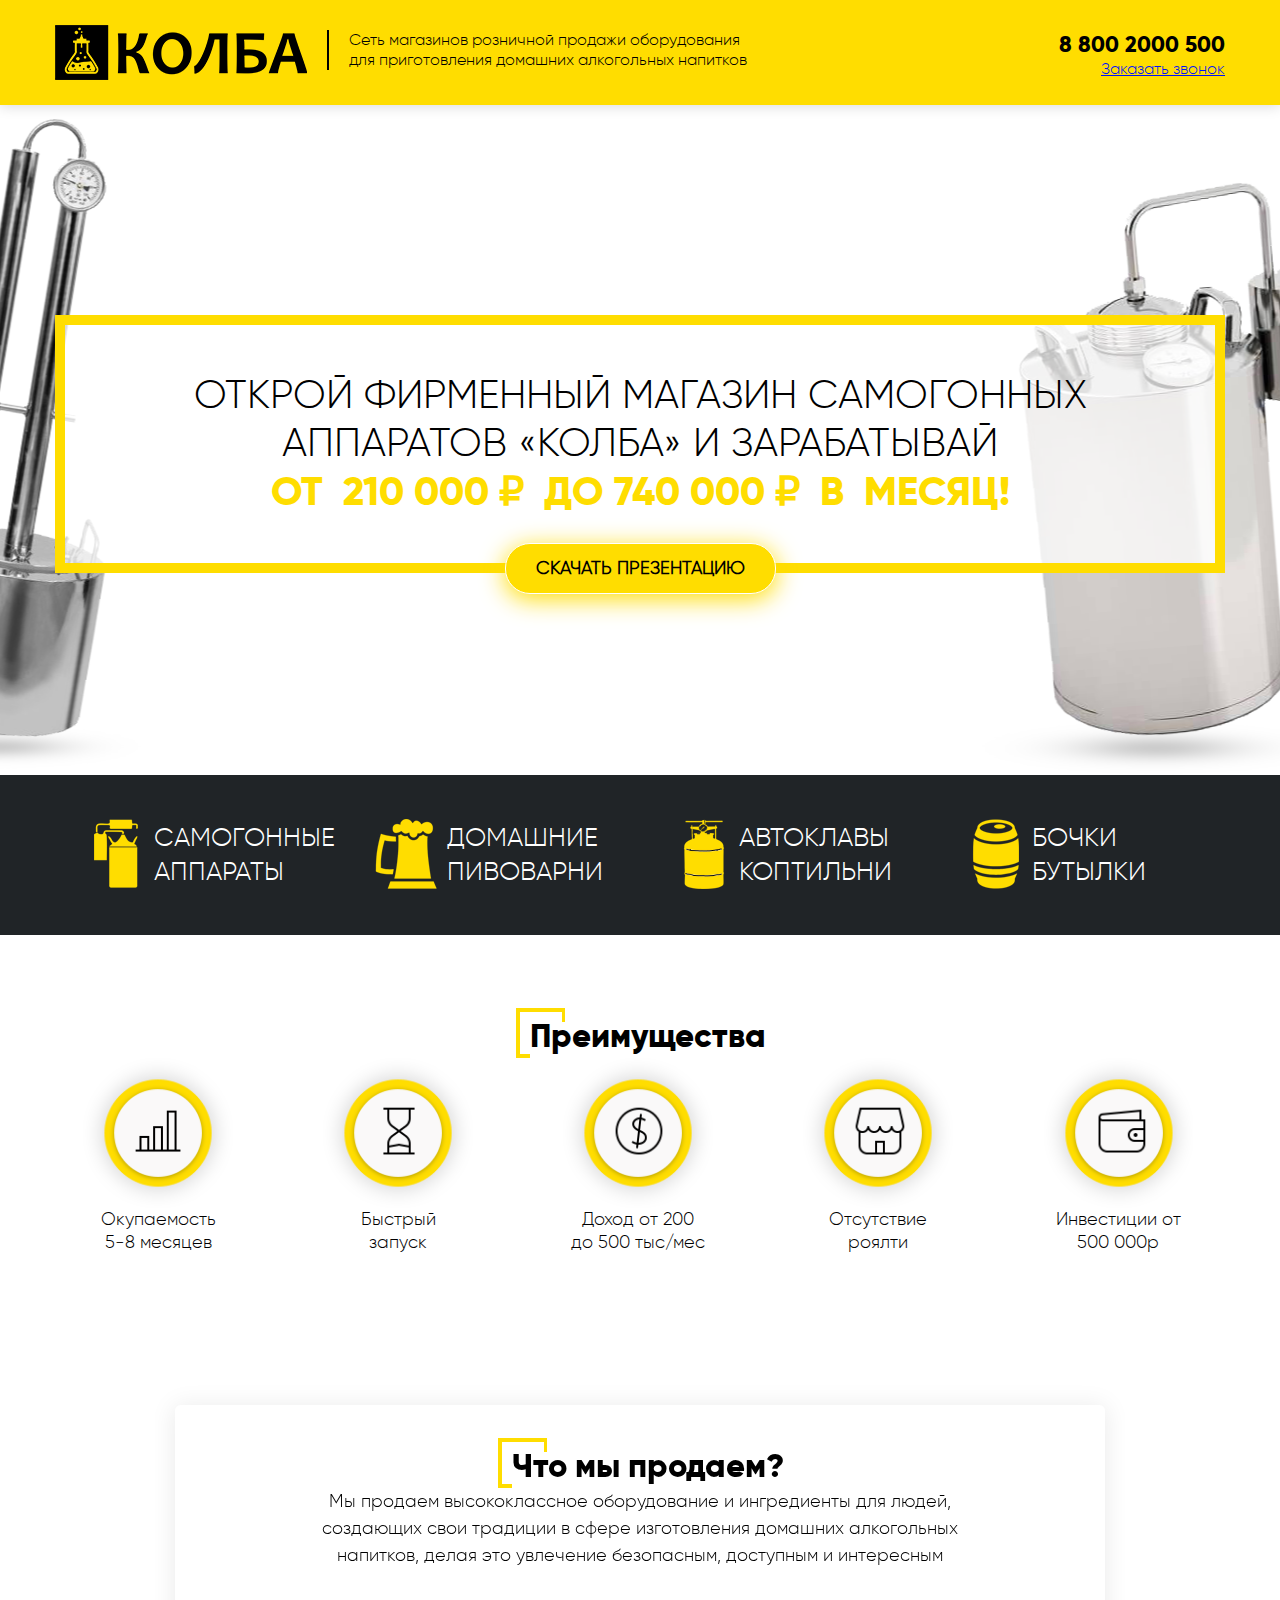
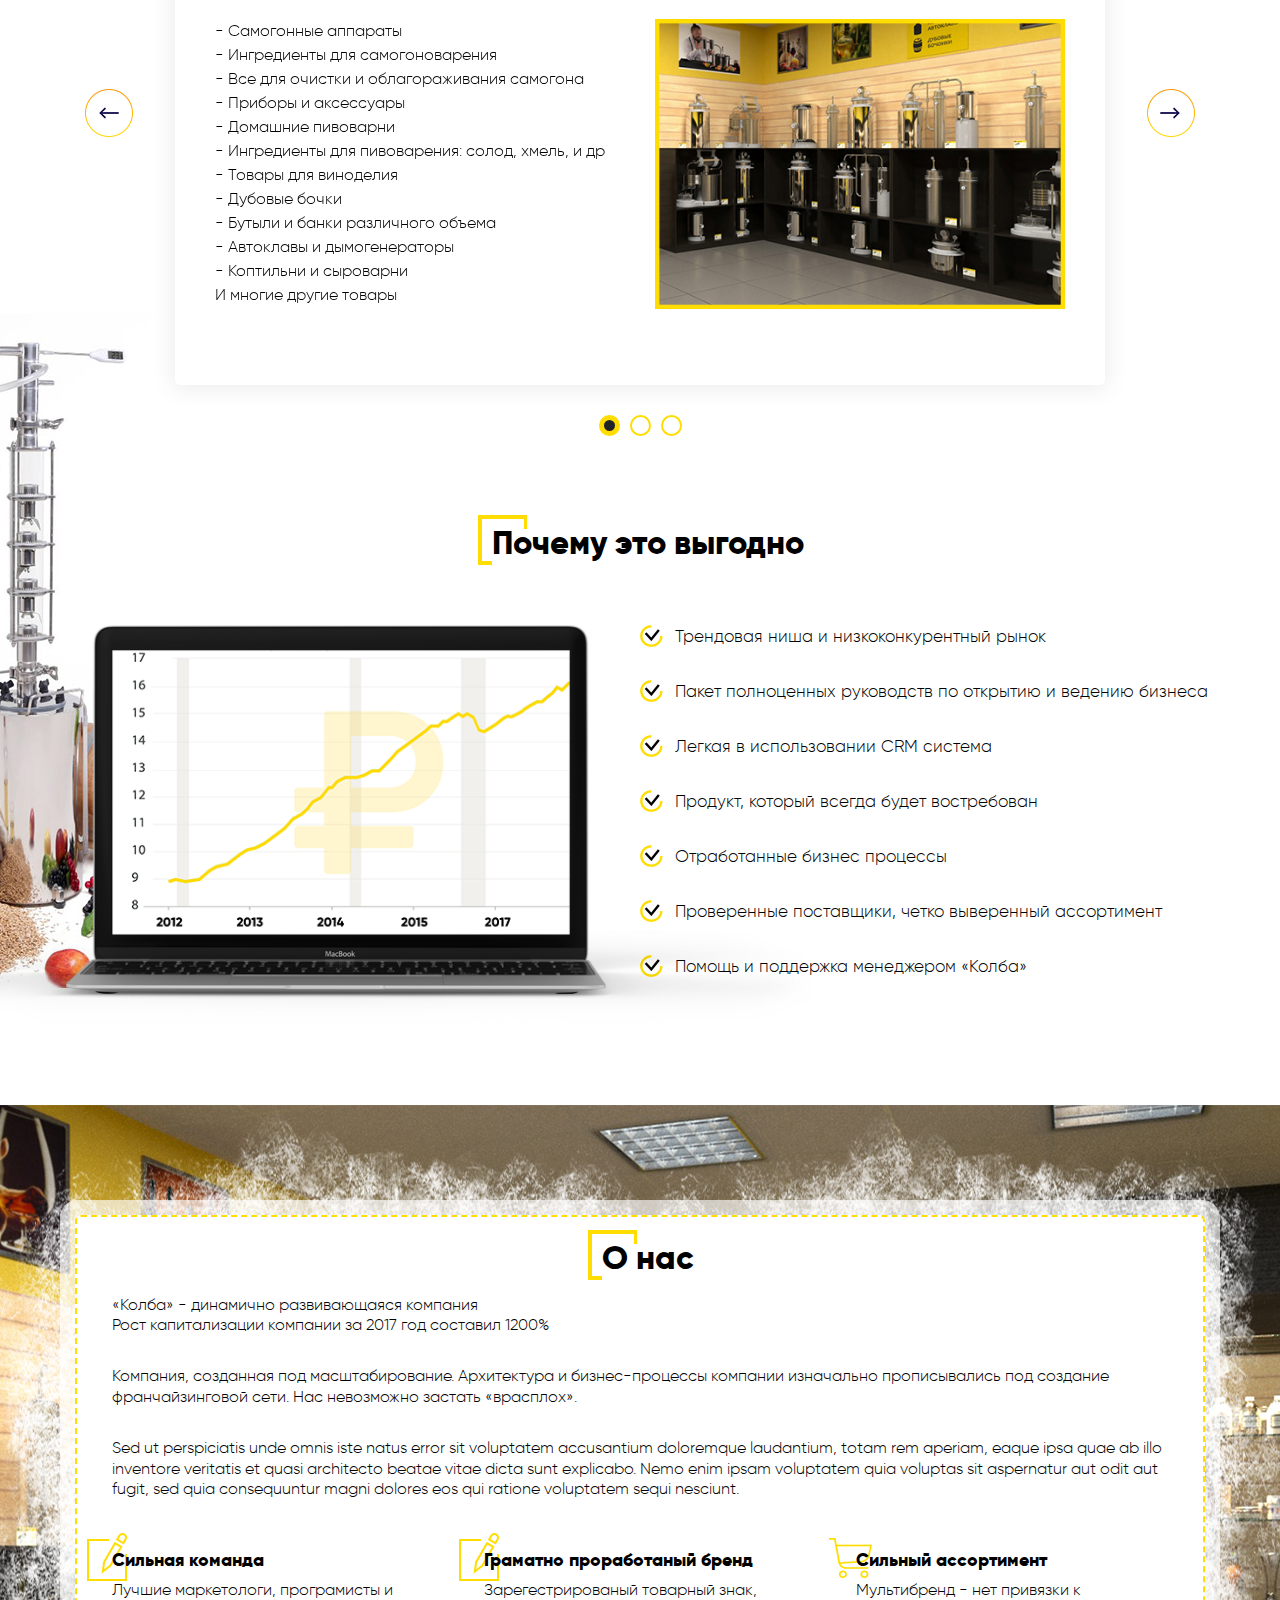
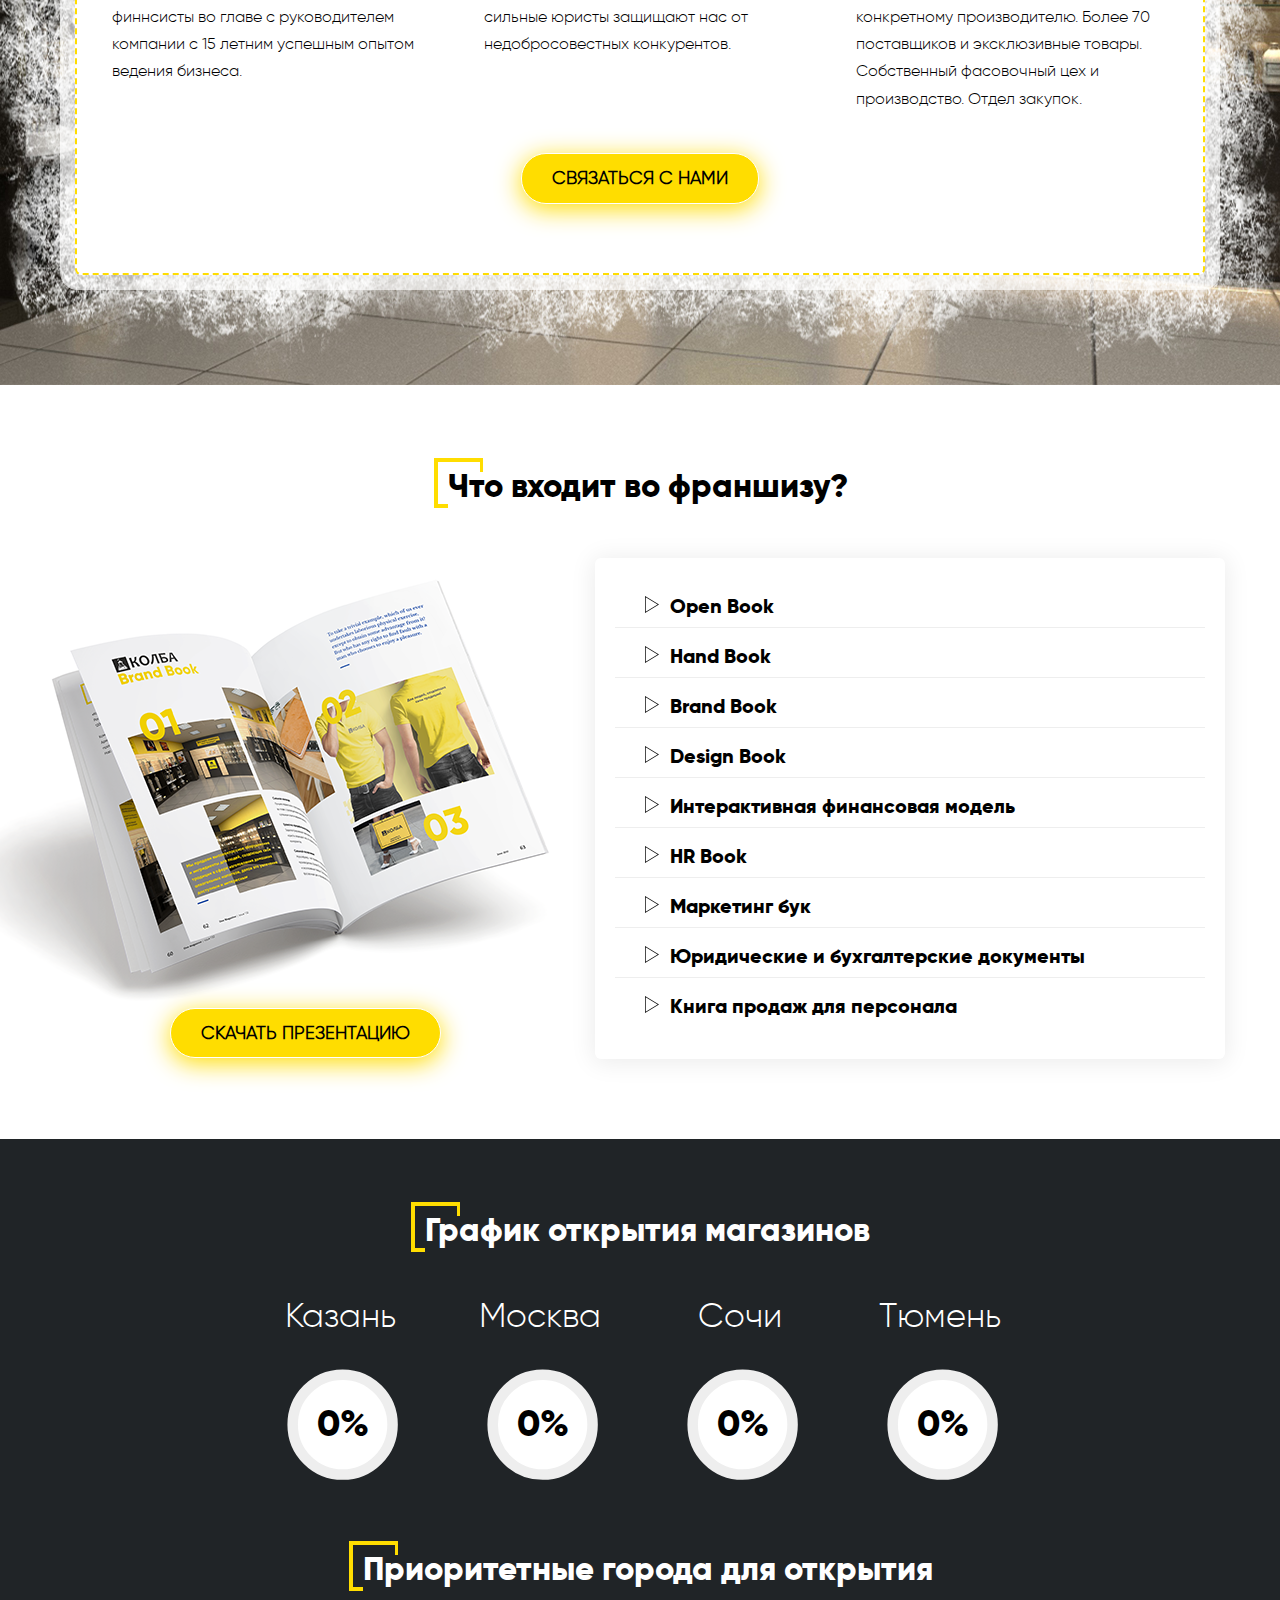
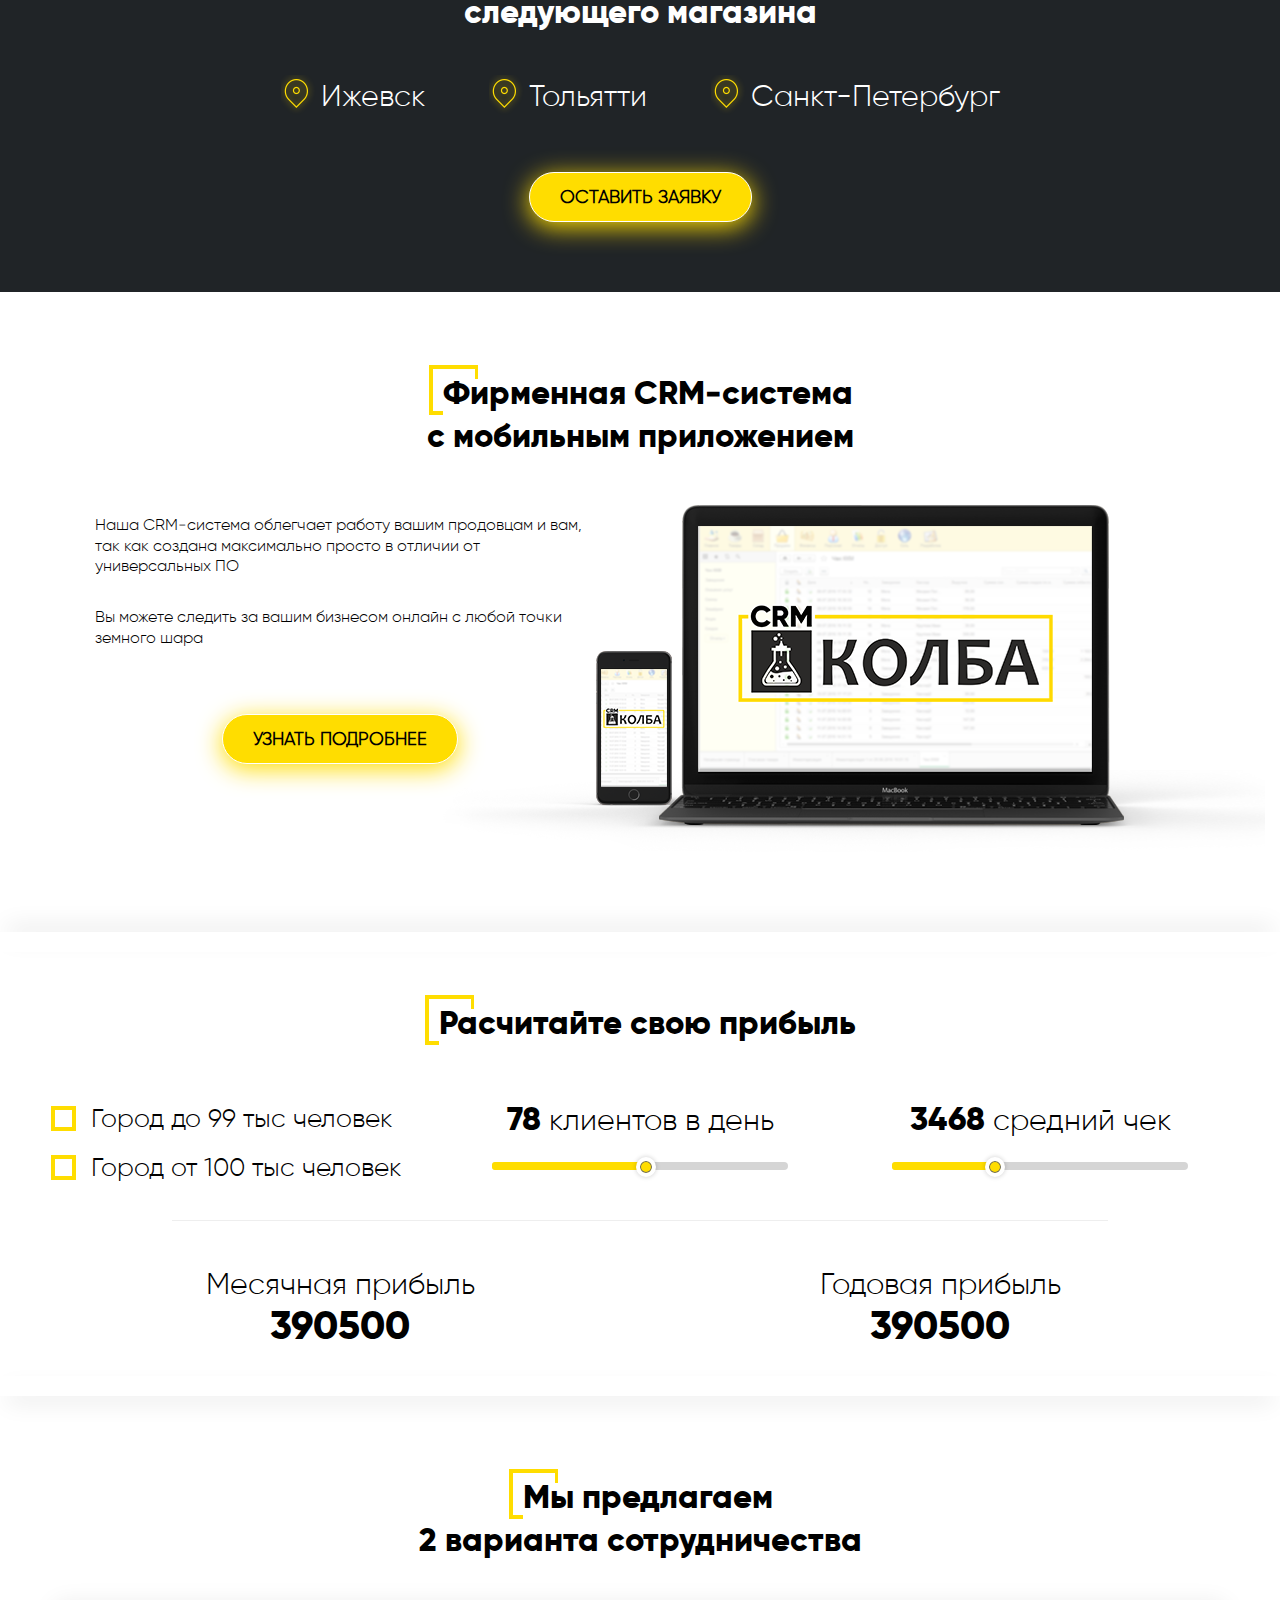
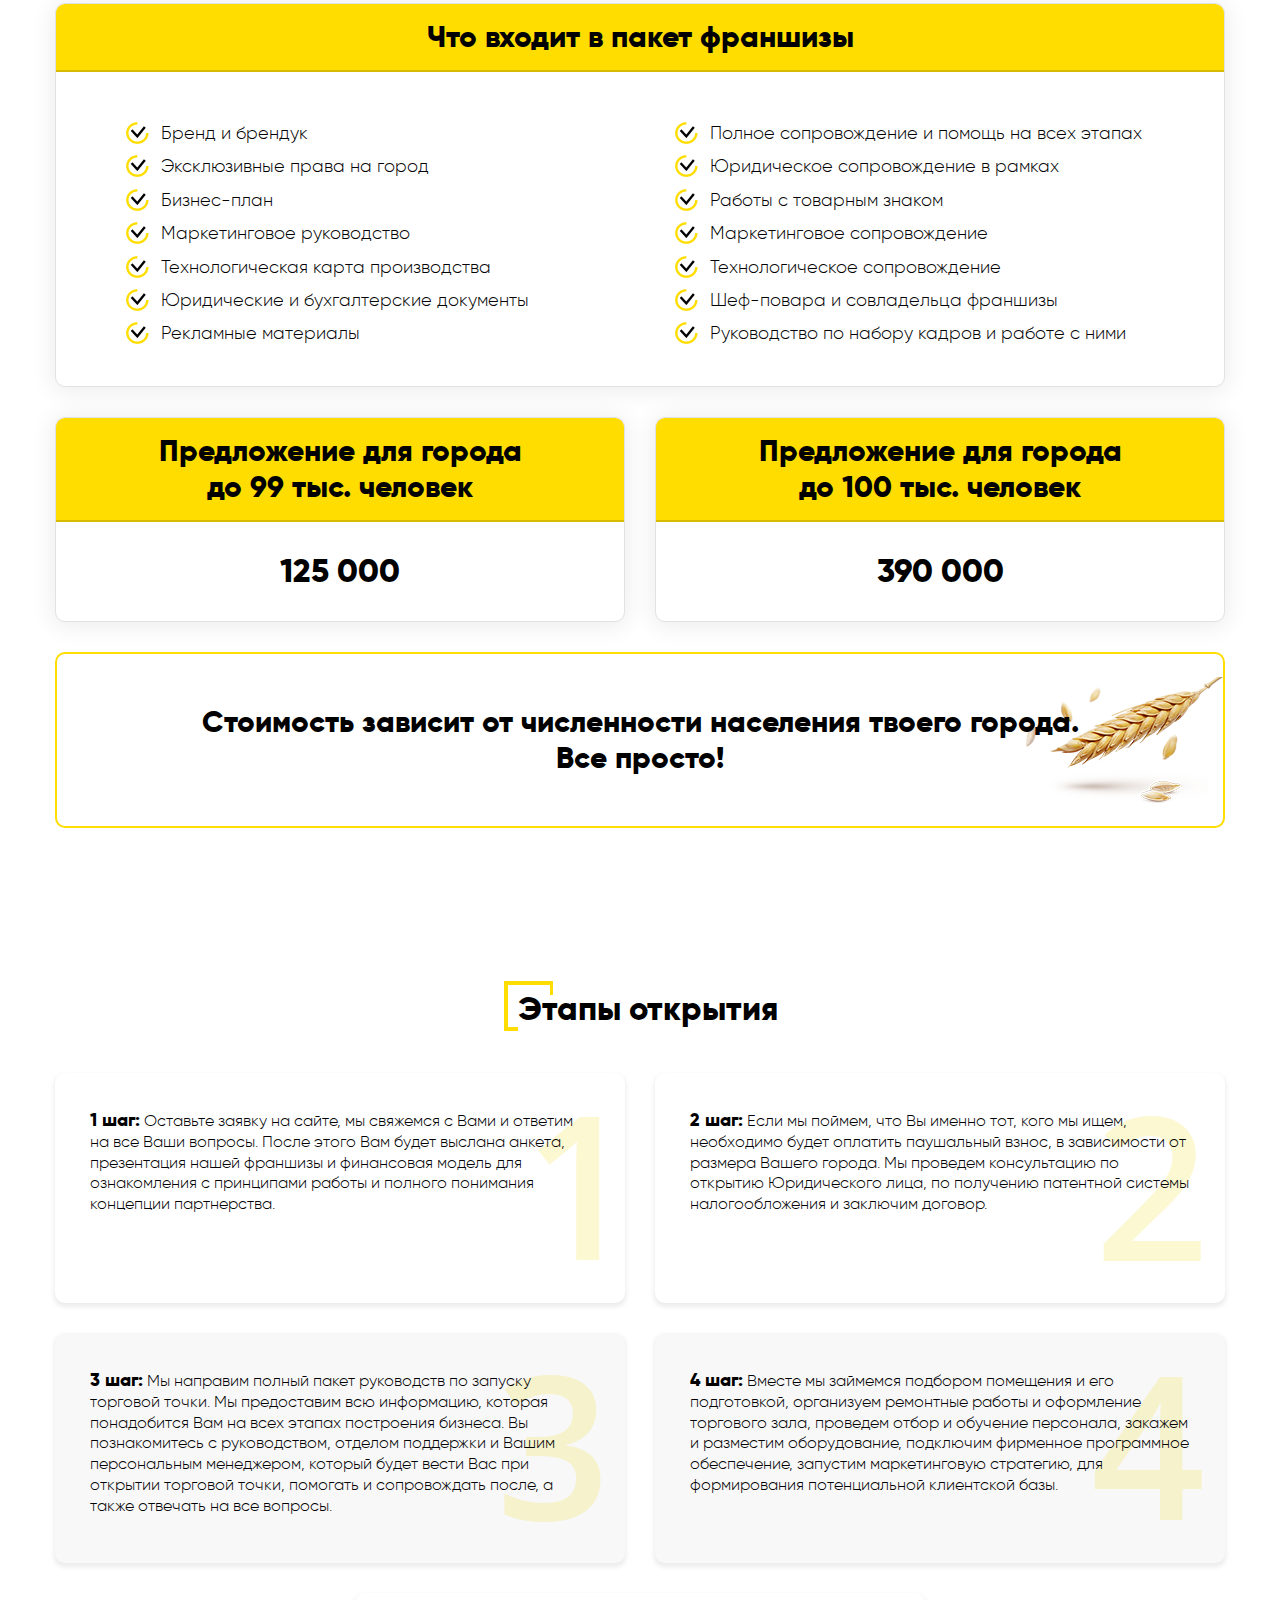
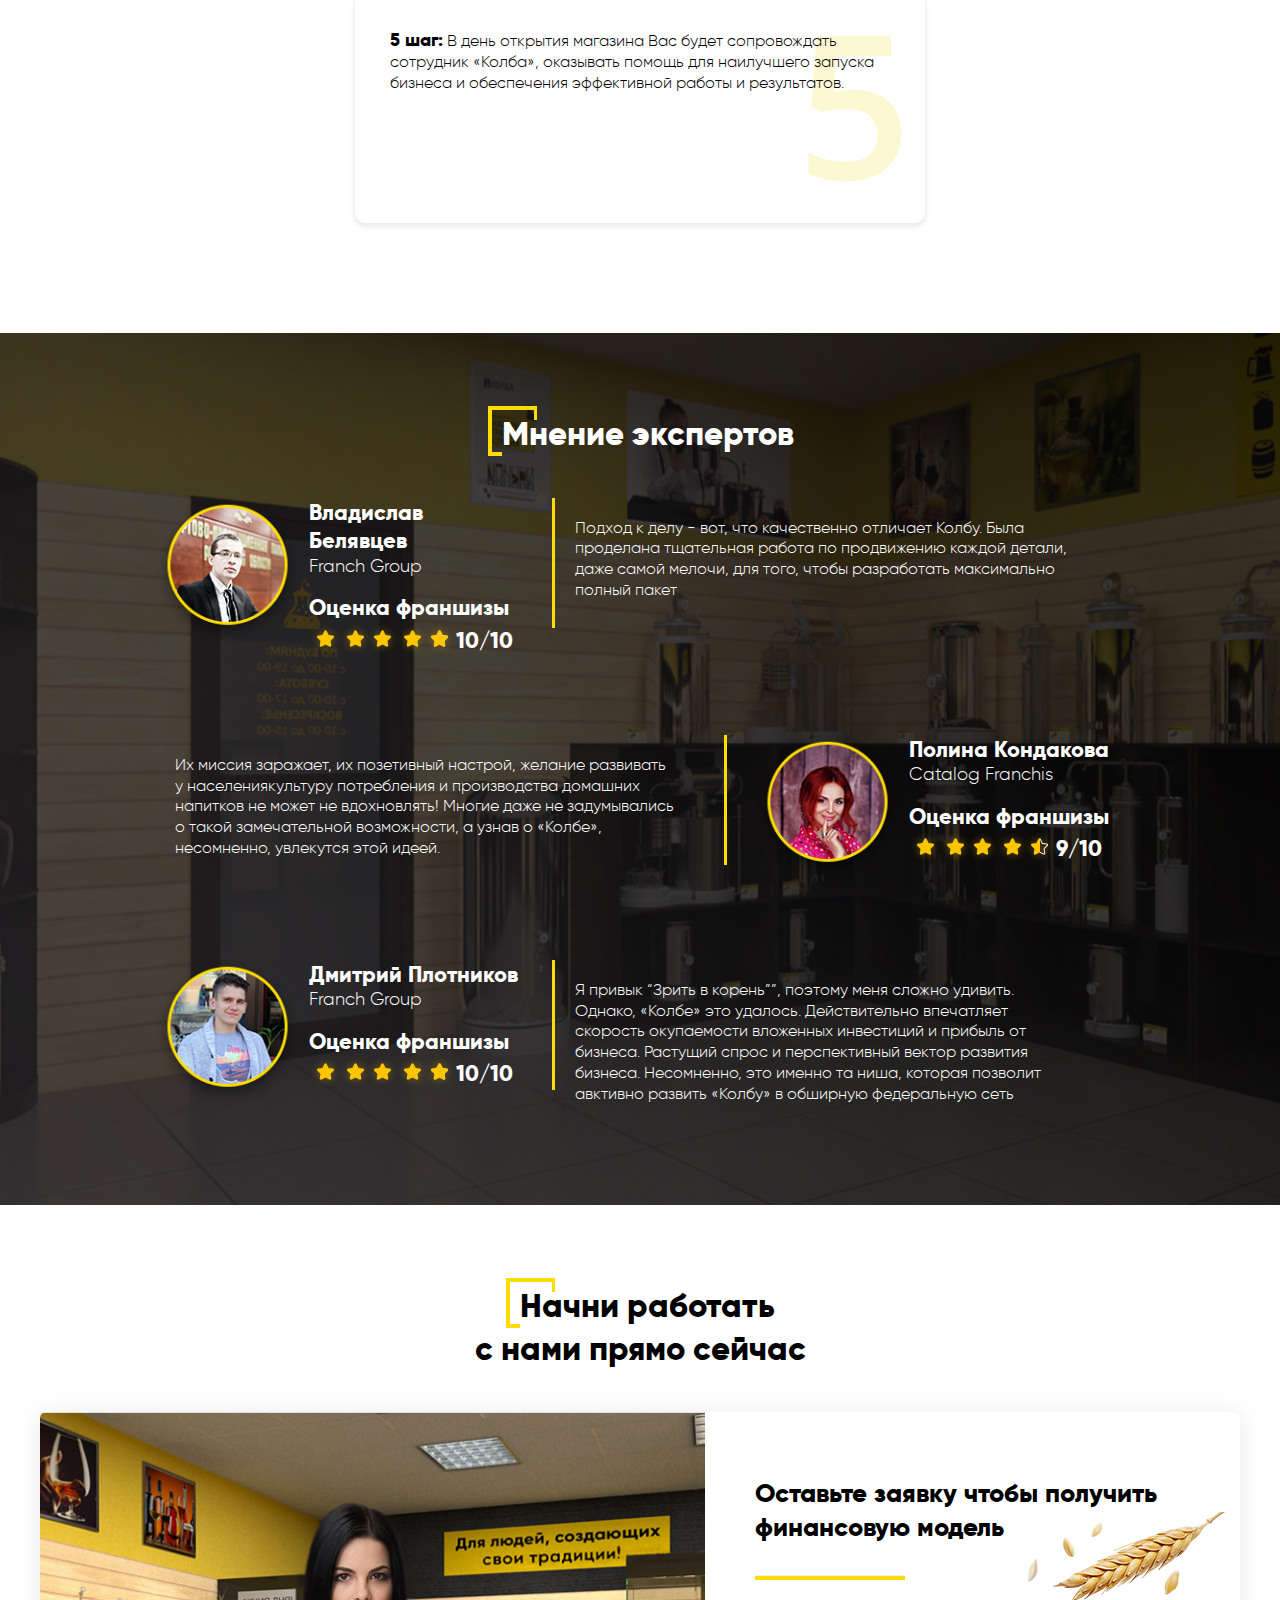
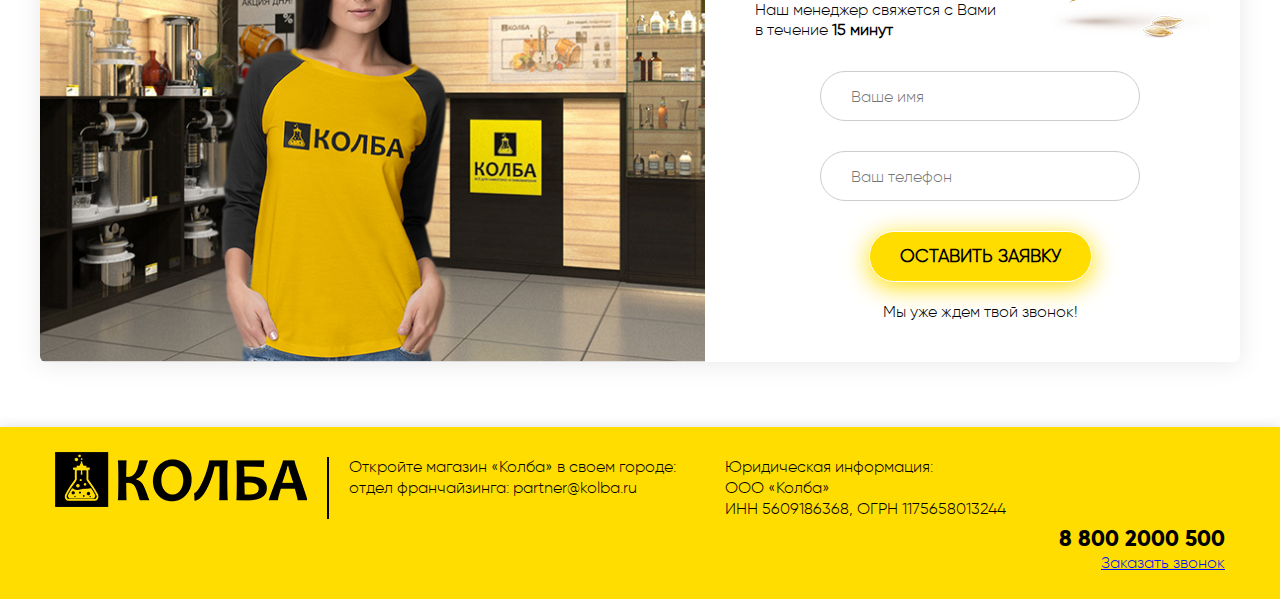
<file: app/index.html>
<!DOCTYPE html>
<html lang="ru"> 
<head>  
	<meta charset="UTF-8">
	<title>КОЛБА - Сеть магазинов розничной продажи оборудования для приготовления</title>
	<meta name=viewport content="width=device-width, initial-scale=1">
	<link rel="icon" href="img/favicon.ico" type="image/x-icon">
	<link rel="shortcut icon" href="img/favicon.ico" type="image/x-icon">
	<link rel="stylesheet" href="bootstrap/css/bootstrap-3.3.2.min.css">	
	<link rel="stylesheet" href="bootstrap/css/bootstrap-theme.css">
	<link rel="stylesheet" href="owlcarousel/owl.carousel.css">  
  	<link rel="stylesheet" href="owlcarousel/owl.theme.default.min.css">
  	<link rel="stylesheet" href="css/venders/jquery-ui.css">

	<link rel="stylesheet" href="css/venders/normalize.css">
	<link rel="stylesheet" href="css/venders/animate.css">
	<link rel="stylesheet" href="css/stylename.css">	
	<link rel="stylesheet" href="css/style.css">	
	<link rel="stylesheet" href="css/simple.css">	
	

	<!-- jQuery -->
	<script src="js/venders/jquery-1.12.4.js"></script>
	<script src="bootstrap/js/bootstrap.js"></script>	
	<script src="js/venders/jquery.maskedinput.js"></script>
	<script src="js/venders/jquery.sticky.js"></script>
	<script src="owlcarousel/owl.carousel.min.js"></script>	
	<script src="js/venders/jquery.circliful.min.js"></script>
	<script> 
    	$(window).load(function(){ 
    		 
    		$("input[name^='user-phone']").mask("+7 (999) 999-9999");
    	}); 
    </script>

	
	<link rel="stylesheet" href="css/venders/jquery.arcticmodal-0.3.css">	
	<script src="js/venders/jquery.arcticmodal-0.3.min.js"></script>
	<!--[if lte IE 9]>
	    <script src="oldies/oldies.js" charset="utf-8"></script>
	    <style>
	       .wrapper-x {display: none;}	       
	    </style>
	 <![endif]-->
</head> 
<body>


<!-- *********************** КНОПКА НАВЕРХ ********************************- -->
<div class="goup"><i></i></div>
<!-- **********************************************************************- -->

<div class="wrapper-x">
	<div class="wrapper-y">

 
	<!-- *********************** HEADER ********************************- -->
	<div class="main-header-bg sticky-wrapper" id="header-sticky-wrapper">
		<div class="main-header">
			<a href="#fs" class="main-header__logo"></a>
			<p class="main-header__text">				
				Сеть магазинов розничной продажи оборудования
				для приготовления домашних алкогольных напитков
			</p>	
			<div class="main-header__phone">				
				<a href="tel:+88002000500" class="phone">8 800 2000 500</a>
				<a href="#" class="link js-btn-modal">Заказать звонок</a>
			</div>		
		</div>
		
	</div>

	<!-- *********************** FIRST SCREEN ********************************- -->

	<div class="first-screen-bg" id="fs">
		<div class="first-screen">
			<div class="first-screen__block-title">
				<h1 class="black">Открой фирменный магазин самогонных аппаратов «Колба»&nbsp;и&nbsp;зарабатывай</h1>
				<p class="yellow">от&nbsp;&nbsp;210&nbsp;000&nbsp;<b>&#8381;</b>&nbsp;&nbsp;до 740&nbsp;000&nbsp;<b>&#8381;</b>&nbsp;&nbsp;В&nbsp;&nbsp;МЕСЯЦ!</p>
			</div>
			<button type="button" class="button js-btn-modal">Скачать презентацию</button>
		</div>	
	</div>

	<!-- *********************** BENEFITS ********************************- -->

	<div class="benefit-bg">
		<div class="benefit row">
			<div class="col-xs-6 col-sm-3 col-md-3">
				<p class="benefit__img" style="background-position: 10px -3px;"></p>
				<p class="benefit__text">Самогонные аппараты</p>
			</div>
			<div class="col-xs-6 col-sm-3 col-md-3">
				<p class="benefit__img" style="background-position: -100px -3px;"></p>
				<p class="benefit__text">Домашние пивоварни</p>
			</div>
			<div class="col-xs-6 col-sm-3 col-md-3">
				<p class="benefit__img" style="background-position: -200px -3px;"></p>
				<p class="benefit__text">автоклавы коптильни</p>
			</div>
			<div class="col-xs-6 col-sm-3 col-md-3">
				<p class="benefit__img" style="background-position: -300px -3px;"></p>
				<p class="benefit__text">Бочки бутылки</p>
			</div>
		</div>
	</div>

	<!-- *********************** ADVANTAGES ********************************- -->
	<div class="separator"></div>
	<div class="advantage">
		<h2><i class="decor-yellow"></i>Преимущества</h2> 
		<div class="row center">
			<div class="col-1-5">
				<p class="advantage__img" style="background-image: url(img/adv1.png);"></p>
				<p class="advantage__text">Окупаемость 5&#8209;8&nbsp;месяцев</p>
			</div>
			<div class="col-1-5">
				<p class="advantage__img" style="background-image: url(img/adv2.png);"></p>
				<p class="advantage__text">Быстрый запуск</p>
			</div>
			<div class="col-1-5">
				<p class="advantage__img" style="background-image: url(img/adv3.png);"></p>
				<p class="advantage__text">Доход от 200 до 500&nbsp;тыс/мес</p>
			</div>
			<div class="col-1-5">
				<p class="advantage__img" style="background-image: url(img/adv4.png);"></p>
				<p class="advantage__text">Отсутствие роялти</p>
			</div>
			<div class="col-1-5">
				<p class="advantage__img" style="background-image: url(img/adv5.png);"></p>
				<p class="advantage__text">Инвестиции от 500&nbsp;000р</p>
			</div>
		</div>
	</div>

	<!-- *************************** SLIDER ***************************************- -->
	<div class="separator"></div>
	<div class="slider">
		<div id="owl1" class="owl-carousel">
			<div class="slider-item">
        		<h2><i class="decor-yellow"></i>Что мы продаем?</h2>
        		<p class="slider-item__subtitle">Мы продаем высококлассное оборудование и ингредиенты для людей, создающих свои традиции в сфере изготовления домашних алкогольных напитков, делая это увлечение безопасным, доступным и интересным</p>
        		<div class="row">
        			<div class="col-xs-12 col-sm-6 col-md-6">
        				<ul class="slider-item__list">
        					<li>- Самогонные аппараты</li>
        					<li>- Ингредиенты для самогоноварения</li>
        					<li>- Все для очистки и облагораживания самогона</li>
        					<li>- Приборы и аксессуары</li>
        					<li>- Домашние пивоварни</li>
        					<li>- Ингредиенты для пивоварения: солод, хмель, и др</li>
        					<li>- Товары для виноделия</li>
        					<li>- Дубовые бочки</li>
        					<li>- Бутыли и банки различного объема</li>
        					<li>- Автоклавы и дымогенераторы</li>
        					<li>- Коптильни и сыроварни</li>
        					<li>И многие другие товары</li>
        				</ul>
        			</div>
        			<div class="col-xs-12 col-sm-6 col-md-6">
        				<img class="slider-img" src="img/s1.jpg" alt="">
        			</div>        			
        		</div>
        	</div>
        	
        	<div class="slider-item">
        		<h2><i class="decor-yellow"></i>Где продаем?</h2>
        		<p class="slider-item__subtitle">Мы продаем высококлассное оборудование и ингредиенты для людей, создающих свои традиции в сфере изготовления домашних алкогольных напитков, делая это увлечение безопасным, доступным и интересным</p>
        		<div class="row">
        			<div class="col-xs-12 col-sm-6 col-md-6">
        				<ul class="slider-item__list">
        					<li>- Самогонные аппараты</li>
        					<li>- Ингредиенты для самогоноварения</li>
        					<li>- Все для очистки и облагораживания самогона</li>
        					<li>- Приборы и аксессуары</li>
        					<li>- Домашние пивоварни</li>
        					<li>- Ингредиенты для пивоварения: солод, хмель, и др</li>
        					<li>- Товары для виноделия</li>
        					<li>- Дубовые бочки</li>
        					<li>- Бутыли и банки различного объема</li>
        					<li>- Автоклавы и дымогенераторы</li>
        					<li>- Коптильни и сыроварни</li>
        					<li>И многие другие товары</li>
        				</ul>
        			</div>
        			<div class="col-xs-12 col-sm-6 col-md-6">
        				<img class="slider-img" src="img/s2.jpg" alt="">
        			</div>        			
        		</div>
        	</div>

        	<div class="slider-item">
        		<h2><i class="decor-yellow"></i>Как продаем?</h2> 
        		<p class="slider-item__subtitle">Мы продаем высококлассное оборудование и ингредиенты для людей, создающих свои традиции в сфере изготовления домашних алкогольных напитков, делая это увлечение безопасным, доступным и интересным</p>
        		<div class="row">
        			<div class="col-xs-12 col-sm-6 col-md-6">
        				<ul class="slider-item__list">
        					<li>- Самогонные аппараты</li>
        					<li>- Ингредиенты для самогоноварения</li>
        					<li>- Все для очистки и облагораживания самогона</li>
        					<li>- Приборы и аксессуары</li>
        					<li>- Домашние пивоварни</li>
        					<li>- Ингредиенты для пивоварения: солод, хмель, и др</li>
        					<li>- Товары для виноделия</li>
        					<li>- Дубовые бочки</li>
        					<li>- Бутыли и банки различного объема</li>
        					<li>- Автоклавы и дымогенераторы</li>
        					<li>- Коптильни и сыроварни</li>
        					<li>И многие другие товары</li>
        				</ul>
        			</div>
        			<div class="col-xs-12 col-sm-6 col-md-6">
        				<img class="slider-img" src="img/s3.jpg" alt="">
        			</div>        			
        		</div>
        	</div>
        	
        </div>
	</div>

	<!-- *************************** Почему это выгодно ***************************************- -->
	<div class="separator"></div>	
	<div class="profitably">
		<div class="profitably__bg-desktop"></div>
		<h2><i class="decor-yellow"></i>Почему это выгодно</h2> 
		
		<div class="row">
        	<div class="col-xs-12 col-sm-6 col-md-6">        		
        	</div>
        	<div class="col-xs-12 col-sm-6 col-md-6">
        		<ul class="profitably__list">
        			<li>Трендовая ниша и низкоконкурентный рынок</li>
        			<li>Пакет полноценных руководств по открытию и ведению бизнеса</li>
        			<li>Легкая в использовании CRM система</li>
        			<li>Продукт, который всегда будет востребован</li>
        			<li>Отработанные бизнес процессы</li>
        			<li>Проверенные поставщики, четко выверенный ассортимент</li>
        			<li>Помощь и поддержка менеджером «Колба» </li>
        		</ul>
        	</div>
        </div>
        <img class="profitably-img" src="img/bg-mac-1.png" alt="">
	</div>

	<!-- *************************** О нас ***************************************- -->
	<div class="separator"></div>	
	<div class="about-bg">
		<div class="about">
			<h2><i class="decor-yellow"></i>О нас</h2>
			<p>«Колба» - динамично развивающаяся компания<br>Рост капитализации компании за 2017 год составил 1200%</p>
			<p>Компания, созданная под масштабирование. Архитектура и бизнес-процессы компании изначально прописывались под создание франчайзинговой сети. Нас невозможно застать «врасплох».</p>
			<p>Sed ut perspiciatis unde omnis iste natus error sit voluptatem accusantium doloremque laudantium, totam rem aperiam, eaque ipsa quae ab illo inventore veritatis et quasi architecto beatae vitae dicta sunt explicabo. Nemo enim ipsam voluptatem quia voluptas sit aspernatur aut odit aut fugit, sed quia consequuntur magni dolores eos qui ratione voluptatem sequi nesciunt.</p>

			<div class="row">
				<div class="col-xs-12 col-sm-4 col-md-4">
					<div class="about__item">
						<p class="about__item-title"><span class="decor"></span><span>Сильная команда</span></p>
						<p class="about__item-text">Лучшие маркетологи, програмисты и финнсисты во главе с руководителем компании с 15 летним уcпешным опытом ведения бизнеса.</p>
					</div>        		
        		</div>
        		<div class="col-xs-12 col-sm-4 col-md-4">
					<div class="about__item">
						<p class="about__item-title"><span class="decor"></span><span>Граматно проработаный бренд</span></p>
						<p class="about__item-text">Зарегестрированый товарный знак, сильные юристы защищают нас от недобросовестных конкурентов.</p>
					</div>        		
        		</div>
        		<div class="col-xs-12 col-sm-4 col-md-4">
					<div class="about__item">
						<p class="about__item-title"><span class="decor"></span><span>Сильный ассортимент</span></p>
						<p class="about__item-text">Мультибренд - нет привязки к конкретному производителю. Более 70 поставщиков и эксклюзивные товары. Собственный фасовочный цех и производство. Отдел закупок.</p>
					</div>        		
        		</div>				
			</div>
			<br><br>
			<button type="button" class="button js-btn-modal">Связаться с нами</button>
		</div>
		
	</div>

	<!-- *************************** Что входит во франшизу? ***************************************- -->
	<div class="separator"></div>	
	<div class="fransh">

		<h2><i class="decor-yellow"></i>Что входит во франшизу?</h2>
		<div class="fransh-bg-book"></div>
		<div class="row flex">
			<div class="col-xs-12 col-1-3">
				<button type="button" class="button js-btn-modal fransh__btn">Скачать презентацию</button>
			</div>
			<div class="col-xs-12 col-2-3">
				<div class="block-border-shadow">
					<ul class="drop-down-list">
						<li>
							<p class="item-title">Open Book</p>
							<p class="item-text">Сборник указаний, чек-листов и регламентов, используемых при подготовке и запуске франчазинговых точек.</p>
						</li>
						<hr>
						<li>
							<p class="item-title">Hand Book</p>
							<p class="item-text">Сборник указаний, чек-листов и регламентов, используемых при подготовке и запуске франчазинговых точек.</p>
						</li><hr>
						<li>
							<p class="item-title">Brand Book </p>
							<p class="item-text">Сборник указаний, чек-листов и регламентов, используемых при подготовке и запуске франчазинговых точек.</p>
						</li><hr>
						<li>
							<p class="item-title">Design Book </p>
							<p class="item-text">Сборник указаний, чек-листов и регламентов, используемых при подготовке и запуске франчазинговых точек.</p>
						</li><hr>
						<li>
							<p class="item-title">Интерактивная финансовая модель </p>
							<p class="item-text">Сборник указаний, чек-листов и регламентов, используемых при подготовке и запуске франчазинговых точек.</p>
						</li><hr>
						<li>
							<p class="item-title">HR Book </p>
							<p class="item-text">Сборник указаний, чек-листов и регламентов, используемых при подготовке и запуске франчазинговых точек.</p>
						</li><hr>
						<li>
							<p class="item-title">Маркетинг бук </p>
							<p class="item-text">Сборник указаний, чек-листов и регламентов, используемых при подготовке и запуске франчазинговых точек.</p>
						</li><hr>
						<li>
							<p class="item-title">Юридические и бухгалтерские документы</p>
							<p class="item-text">Сборник указаний, чек-листов и регламентов, используемых при подготовке и запуске франчазинговых точек.</p>
						</li><hr>
						<li>
							<p class="item-title">Книга продаж для персонала</p>
							<p class="item-text">Сборник указаний, чек-листов и регламентов, используемых при подготовке и запуске франчазинговых точек.</p>
						</li>						
					</ul>					
				</div>
			</div>
		</div>
	</div>
	<div class="separator"></div>

	<!-- *************************** График открытия магазинов ***************************************- -->
	<div class="graph-bg">
		
		<div class="graph">
			<h2 class="white"><i class="decor-yellow"></i>График открытия магазинов</h2>
			<br><br>
			<div class="row">
				<div class="hidden-xs hidden-sm col-md-2"></div>
				<div class="col-xs-6 col-sm-3 col-md-2">
					<p class="graph__text">Казань</p>
					<div id="demo1" ></div>					
				</div>
				<div class="col-xs-6 col-sm-3 col-md-2">
					<p class="graph__text">Москва</p>
					<div id="demo2" ></div>
				</div>
				<div class="col-xs-6 col-sm-3 col-md-2">
					<p class="graph__text">Сочи</p>
					<div id="demo3" ></div>
				</div>
				<div class="col-xs-6 col-sm-3 col-md-2">
					<p class="graph__text">Тюмень</p>
					<div id="demo4" ></div>
				</div>
				<div class="hidden-xs hidden-sm col-md-2"></div>				
			</div>
			<br><br>
			<h2 class="white"><i class="decor-yellow"></i>Приоритетные города для открытия<br>следующего магазина</h2>
			<br><br>
			<div class="row center">
				<span class="graph__city">Ижевск</span>
				<span class="graph__city">Тольятти</span>
				<span class="graph__city">Санкт-Петербург</span>
			</div>
			<br><br>			
		</div>
		
		<button type="button" class="button js-btn-modal">Оставить заявку</button>
	</div>

	<!-- *************************** Фирменная CRM-система ***************************************- -->
	<div class="separator"></div>
	<div class="crm-bg">
		<div class="crm">
			<h2><i class="decor-yellow"></i>Фирменная CRM&#8209;система<br>с мобильным приложением</h2>
			<br><br>
			<div class="row">
				<div class="col-xs-12 col-sm-6 col-md-6">
					<p>Наша CRM&#8209;система облегчает работу вашим продовцам и вам, так как создана максимально просто в отличии от универсальных ПО</p>
					<p>Вы можете следить за вашим бизнесом онлайн с любой точки земного шара</p>					
					<button type="button" class="button js-btn-modal">Узнать подробнее</button>
				</div>
				<div class="hidden-xs col-sm-6 col-md-6"></div>
			</div>
		</div>
	</div>	

	<!-- *************************** Расчитайте свою прибыль ***************************************- -->
	<div class="separator"></div>
	<p class="hr-shadow-top"></p>
	<div class="profit">
		<h2><i class="decor-yellow"></i>Расчитайте свою прибыль</h2>
		<br><br>
		<div class="row">
			<div class="col-xs-12 col-sm-4 col-md-4">
				<div class="ch_wrapper">
				<!-- можно поменять на type="radio" -->
					<input id="check1" type="radio" name="radio" value="1">
					<label for="check1">Город до 99 тыс человек </label>
				</div>
				<div class="ch_wrapper">
					<input id="check2" type="radio" name="radio" value="100">
					<label for="check2">Город от 100 тыс человек </label>
				</div>
			</div>
			<div class="col-xs-12 col-sm-4 col-md-4">
				<div class="selector">
					<p><b id="amount1">00</b> клиентов&nbsp;в&nbsp;день</p>
					<div class="selector__ui-filter" id="selector1">
						<div class="ui-slider ui-slider-horizontal ui-filter">				
							<span class="ui-slider-handler handler"></span>
						</div>
					</div>					
				</div>
			</div>
			<div class="col-xs-12 col-sm-4 col-md-4">
				<div class="selector">
					<p><b id="amount2">00</b> средний&nbsp;чек</p>
					<div class="selector__ui-filter" id="selector2">
						<div class="ui-slider ui-slider-horizontal ui-filter">				
							<span class="ui-slider-handler handler"></span>
						</div>
					</div>					
				</div>
			</div>
		</div>
		<hr width="80%" style="margin: 20px auto;">
		<div class="row">
			<div class="col-xs-12 col-sm-6 col-md-6">
				<p class="profit__calc-text">Месячная прибыль</p>
				<p class="profit__calc-result">390500</p>
			</div>
			<div class="col-xs-12 col-sm-6 col-md-6">
				<p class="profit__calc-text">Годовая прибыль</p>
				<p class="profit__calc-result">390500</p>
			</div>
		</div>

	</div>
	<p class="hr-shadow-bottom"></p>

	<!-- *************************** 2 варианта сотрудничества ***************************************- -->
	<div class="separator"></div>

	<div class="variant">
		<h2><i class="decor-yellow"></i>Мы предлагаем<br>2&nbsp;варианта сотрудничества</h2>
		<br><br>
		<div class="variant__block-wr">
			<p class="variant__block-title">Что входит в пакет франшизы</p>
			<div class="row">
				<div class="col-xs-12 col-sm-6 col-md-6">
					<div class="variant__list-wr">
						<ul class="style-list">
							<li>Бренд и брендук</li>
							<li>Эксклюзивные права на город</li>
							<li>Бизнес-план</li>
							<li>Маркетинговое руководство</li>
							<li>Технологическая карта производства</li>
							<li>Юридические и бухгалтерские документы</li>
							<li>Рекламные материалы</li>						
						</ul>
					</div>
				</div>
				<div class="col-xs-12 col-sm-6 col-md-6">
					<div class="variant__list-wr">
						<ul class="style-list">
							<li>Полное сопровождение и помощь на всех этапах</li>
							<li>Юридическое сопровождение в рамках</li>
							<li>Работы с товарным знаком </li>
							<li>Маркетинговое сопровождение</li>
							<li>Технологическое сопровождение </li> 
							<li>Шеф-повара и совладельца франшизы</li>
							<li>Руководство по набору кадров и работе с ними</li>				
						</ul>
					</div>
				</div>
			</div>			
		</div>

		<div class="row">
			<div class="col-xs-12 col-sm-6 col-md-6">
				<div class="variant__block-wr">
					<p class="variant__block-title">Предложение для города до&nbsp;99&nbsp;тыс.&nbsp;человек</p>
					<p class="variant__block-text-b">125 000 </p>
				</div>
			</div>
			<div class="col-xs-12 col-sm-6 col-md-6">
				<div class="variant__block-wr">
					<p class="variant__block-title">Предложение для города до&nbsp;100&nbsp;тыс.&nbsp;человек</p>
					<p class="variant__block-text-b">390 000 </p>
				</div>
			</div>			
		</div>

		<p class="variant__block-border-yellow">
			Стоимость зависит от численности населения твоего города.<br>Все просто!
		</p>		
	</div>
	<div class="separator"></div>

	<!-- *************************** 2 варианта сотрудничества ***************************************- -->
	<div class="separator"></div>

	<div class="stage">
		<h2><i class="decor-yellow"></i>Этапы открытия</h2>
		<br><br>
		<div class="row">
			<div class="col-xs-12 col-sm-6 col-md-6">
				<div class="stage__item white bg-1">
					<p><b>1 шаг:</b>  Оставьте заявку на сайте, мы свяжемся с Вами и ответим на все Ваши вопросы. После этого Вам будет выслана анкета, презентация нашей франшизы и финансовая модель для ознакомления с принципами работы и полного понимания концепции партнерства. </p>
				</div>
			</div>
			<div class="col-xs-12 col-sm-6 col-md-6">
				<div class="stage__item white bg-2">
					<p><b>2 шаг:</b>  Если мы поймем, что Вы именно тот, кого мы ищем, необходимо будет оплатить паушальный взнос, в зависимости от  размера Вашего города. Мы проведем консультацию по открытию Юридического лица, по получению патентной системы налогообложения и заключим договор. </p>
				</div>
			</div>
		</div>

		<div class="row">
			<div class="col-xs-12 col-sm-6 col-md-6">
				<div class="stage__item gray bg-3">
					<p><b>3 шаг:</b>  Мы направим полный пакет руководств по запуску торговой  точки. Мы предоставим всю информацию, которая понадобится Вам на всех этапах построения бизнеса. Вы познакомитесь с руководством, отделом поддержки и Вашим персональным менеджером, который будет вести Вас при открытии торговой точки, помогать и сопровождать после, а также отвечать на все вопросы.</p>
				</div>
			</div>
			<div class="col-xs-12 col-sm-6 col-md-6">
				<div class="stage__item gray bg-4">
					<p><b>4 шаг:</b> Вместе мы займемся подбором помещения и его подготовкой, организуем ремонтные работы и оформление торгового зала, проведем отбор и обучение персонала, закажем и разместим оборудование, подключим фирменное программное обеспечение, запустим маркетинговую стратегию, для формирования потенциальной клиентской базы. </p>
				</div>
			</div>
		</div>

		<div class="row ">
			<div class="hidden-xs col-sm-3 col-md-3"></div>
			<div class="col-xs-12 col-sm-6 col-md-6">
				<div class="stage__item white bg-5">
					<p><b>5 шаг:</b> В день открытия магазина Вас будет сопровождать сотрудник «Колба», оказывать помощь для наилучшего запуска бизнеса и обеспечения эффективной работы и результатов.</p>
				</div>
			</div>
			<div class="hidden-xs col-sm-3 col-md-3"></div>
		</div>
	</div>

	<!-- *************************** Мнение экспертов  ***************************************- -->
	<div class="separator"></div>

	<div class="expert-bg">
		<div class="separator"></div>
		<div class="expert">
			<h2 class="white"><i class="decor-yellow "></i>Мнение экспертов </h2>
			<br><br>
			<div class="row">
				<div class="hidden-xs hidden-sm col-md-1"></div>
				<div class="col-xs-12 col-sm-6 col-md-4">
					<div class="expert__block-photo line-yellow-right">
						<p class="img ex-1"></p>
						<div class="wr">
							<p class="text-b">Владислав Белявцев<br><span>Franch Group</span></p>
							<p class="text-b">Оценка франшизы</p>
							<p class="text-b stars"> <img src="img/10star.png" alt="">10/10</p>
						</div>
					</div>
				</div>
				<div class="col-xs-12 col-sm-6 col-md-6">
					<p class="expert__reviews">Подход к делу - вот, что качественно отличает Колбу. Была проделана тщательная работа по продвижению каждой детали, даже самой мелочи, для того, чтобы разработать максимально полный пакет</p>
				</div>
				<div class="hidden-xs hidden-sm col-md-1"></div>
			</div>
			<div class="separator"></div>

			<div class="row">
				<div class="hidden-xs hidden-sm col-md-1"></div>				
				<div class="col-xs-12 col-sm-6 col-md-6">
					<p class="expert__reviews  line-yellow-right">Их миссия заражает, их позетивный настрой, желание развивать у населениякультуру потребления и производства домашних напитков не может не вдохновлять! Многие даже не задумывались о такой замечательной возможности, а узнав о «Колбе», несомненно, увлекутся этой идеей. </p>
				</div>
				<div class="col-xs-12 col-sm-6 col-md-4">
					<div class="expert__block-photo ">
						<p class="img ex-2"></p>
						<div class="wr">
							<p class="text-b">Полина Кондакова<br><span>Catalog Franchis</span></p>
							<p class="text-b">Оценка франшизы</p>
							<p class="text-b stars"> <img src="img/9star.png" alt="">9/10</p>
						</div>
					</div>
				</div>
				<div class="hidden-xs hidden-sm col-md-1"></div>
			</div>
			<div class="separator"></div>

			<div class="row">
				<div class="hidden-xs hidden-sm col-md-1"></div>
				<div class="col-xs-12 col-sm-6 col-md-4">
					<div class="expert__block-photo line-yellow-right">
						<p class="img ex-3"></p>
						<div class="wr">
							<p class="text-b">Дмитрий Плотников<br><span>Franch Group</span></p>
							<p class="text-b">Оценка франшизы</p>
							<p class="text-b stars"> <img src="img/10star.png" alt="">10/10</p>
						</div>
					</div>
				</div>
				<div class="col-xs-12 col-sm-6 col-md-6">
					<p class="expert__reviews">Я привык “Зрить в корень””, поэтому меня сложно удивить. Однако, «Колбе» это удалось. Действительно впечатляет скорость окупаемости вложенных инвестиций и прибыль от бизнеса. Растущий спрос и перспективный вектор развития бизнеса. Несомненно, это именно та ниша, которая позволит авктивно развить «Колбу» в обширную федеральную сеть </p>
				</div>
				<div class="hidden-xs hidden-sm col-md-1"></div>
			</div>
			<div class="separator"></div>


		</div>
	</div>

	<!-- *************************** FORM ***************************************- -->
	<div class="separator"></div>

	<div class="form-wrapper">
		<h2><i class="decor-yellow"></i>Начни работать<br>с нами прямо сейчас</h2>
		<br><br>
		<div class="row">
			<div class="block-border-shadow">
				<div class="col-xs-12 col-sm-5 col-md-7">
					<div class="form__img"></div>
				</div>
				<div class="col-xs-12 col-sm-7 col-md-5">
					<form action="" method="post" class="form">
						<p class="form__title">Оставьте заявку чтобы получить финансовую модель</p>
						<hr width="150px" style="background-color: #ffdd00; height: 4px; margin-top: 30px;">
						<p class="form__subtitle">Наш менеджер свяжется с Вами<br>в течение <b>15 минут</b></p>
						<input type="text" class="input required" name="user-name" placeholder="Ваше имя">
						<input type="text" class="input required" name="user-phone" placeholder="Ваш телефон">
						<button type="submit" class="button">Оставить заявку</button>

						<p class="form__subtitle center">Мы уже ждем твой звонок!</p>
					</form>
				</div>
			</div>
		</div>
	</div>
	
	




	<!-- *************************** БЛОК ПОДВАЛ***************************************- -->	
	</div> <!-- end wrapper-y -->	
	
	<footer class="main-footer-bg">
		<div class="main-footer">
			<a href="#fs" class="main-footer__logo"></a>
			<p class="main-footer__text">				
				<span>Откройте магазин «Колба» в своем городе:<br>отдел франчайзинга: partner@kolba.ru</span>
				<span>Юридическая информация:<br>ООО «Колба»<br>ИНН 5609186368, ОГРН 1175658013244</span>
			</p>	
			<div class="main-footer__phone">				
				<a href="tel:+88002000500" class="phone">8 800 2000 500</a>
				<a href="#" class="link js-btn-modal">Заказать звонок</a>
			</div>		
		</div>

	</footer>

	
	

<!-- ************** БЛОК МОДАЛЬНЫЕ ОКНА ******************- -->
	<div class="modal_wrapper">  </div>
	<div class="modal js-modal">	  
	    <button class="modal_close" type="button">Закрыть</button>
	    <form action="" method="post" class="form">
	    	<p class="form__title">Оставьте заявку чтобы получить финансовую модель</p>
	    	<hr width="150px" style="background-color: #ffdd00; height: 4px; margin-top: 30px;">
	    	<p class="form__subtitle">Наш менеджер свяжется с Вами в&nbsp;течение&nbsp;<b>15&nbsp;минут</b></p>
	    	<input type="text" class="input required" name="user-name" placeholder="Ваше имя" >
	    	<input type="text" class="input required" name="user-phone" placeholder="Ваш телефон" >
	    	<button type="submit" class="button">Оставить заявку</button>
	    	<p class="form__subtitle center">Мы уже ждем твой звонок!</p>
	    </form>
	  </div>
	</div>

	<div style="display: none;">
	    <div class="box-modal" id="exampleModal">
	      <div class="">        
	        <div class="box-modal_close arcticmodal-close">x</div>
	        <h3>Спасибо за заявку!</h3>
	        <hr>
	        <p>Мы свяжемся с Вами в ближайшее время.</p>
	      </div>
	    </div>
	</div>

<!-- ********************************- -->
</div> <!-- end wrapper-x -->


<script src="js/script.js"> </script>
<script src="js/venders/jquery-ui.js"></script>
<script>
	$( "#selector1" ).slider({
		range: "min",
		value: 78,
		max: 150,
		slide: function( event, ui ) {
        	$( "#amount1").text( ui.value );
      	}
	});
	$( "#amount1").text('78');
	$( "#selector2" ).slider({
		range: "min",
		value: 3468,
		max: 10000,
		slide: function( event, ui ) {
        	$( "#amount2").text( ui.value );
      	}		
	});
	$( "#amount2").text('3468');
	
</script>
<script src="js/venders/wow.min.js"></script>
<script src="js/modal.js"> </script>
<script src="js/post.js"> </script>


<!--<script src="js/wow.js"></script>-->



</body>
</html>
</file>
<file: app/css/stylename.css>
@font-face {
    font-family: 'gilroyextrabold';
    src: url('../fonts/gilroy-extrabold-webfont.eot');
    src: url('../fonts/gilroy-extrabold-webfont.eot?#iefix') format('embedded-opentype'),
         url('../fonts/gilroy-extrabold-webfont.woff2') format('woff2'),
         url('../fonts/gilroy-extrabold-webfont.woff') format('woff'),
         url('../fonts/gilroy-extrabold-webfont.ttf') format('truetype'),
         url('../fonts/gilroy-extrabold-webfont.svg#gilroyextrabold') format('svg');
    font-weight: normal;
    font-style: normal;

}




@font-face {
    font-family: 'gilroylight';
    src: url('../fonts/gilroy-light-webfont.eot');
    src: url('../fonts/gilroy-light-webfont.eot?#iefix') format('embedded-opentype'),
         url('../fonts/gilroy-light-webfont.woff2') format('woff2'),
         url('../fonts/gilroy-light-webfont.woff') format('woff'),
         url('../fonts/gilroy-light-webfont.ttf') format('truetype'),
         url('../fonts/gilroy-light-webfont.svg#gilroylight') format('svg');
    font-weight: normal;
    font-style: normal;

}
</file>
<file: app/css/style.css>
/* */
/* */
/* */
* {
  -webkit-box-sizing: border-box;
          box-sizing: border-box;
  font-size: 16px;
  color: #000;
  line-height: 1.3;
  margin: 0;
  padding: 0;
}
b,
i,
span {
  font-family: inherit;
  font-size: inherit;
  color: inherit;
}
body,
html {
  font-size: 100%;
  margin: 0;
  padding: 0;
  height: 100%;
  position: relative;
}
body {
  font-family: 'gilroylight', sans-serif;
  font-size: 16px;
  color: #000;
  font-style: normal;
  font-weight: normal;
}
h1,
h2,
h3,
h5 {
  font-style: normal;
  font-weight: normal;
  margin: 0;
  padding: 0;
}
h1 {
  font-family: 'gilroylight', sans-serif;
  font-size: 40px;
  text-transform: uppercase;
  line-height: 1.2;
  text-align: center;
}
h2 {
  font-family: 'gilroyextrabold', sans-serif;
  font-size: 33px;
  text-transform: none;
  line-height: 1.3;
  text-align: center;
}
.decor-yellow {
  display: inline-block;
  vertical-align: top;
  margin-top: -7px;
  margin-right: -35px;
  width: 50px;
  height: 50px;
  background: url("../img/sprite.png") -320px -122px no-repeat;
}
@media (max-width: 768px) {
  .decor-yellow {
    margin-top: -12px;
  }
}
.caps {
  text-transform: uppercase;
}
hr {
  margin: 0;
  margin-top: -2px;
}
p.hr-shadow-top {
  width: 100%;
  height: 20px;
  display: block;
  -webkit-box-shadow: 0px -10px 25px -7px rgba(0, 0, 0, 0.2);
          box-shadow: 0px -10px 25px -7px rgba(0, 0, 0, 0.2);
}
p.hr-shadow-bottom {
  width: 100%;
  height: 20px;
  display: block;
  -webkit-box-shadow: 0px 10px 25px -7px rgba(0, 0, 0, 0.2);
          box-shadow: 0px 10px 25px -7px rgba(0, 0, 0, 0.2);
}
img {
  max-width: 100%;
  width: auto;
  vertical-align: bottom;
}
fieldset {
  border: none;
  margin: 0;
  padding: 0;
}
table {
  border-collapse: collapse;
}
tbody {
  width: 100%;
}
a {
  text-decoration: none;
}
.sticky-wrapper {
  position: relative;
  z-index: 10000;
}
.white {
  color: #fff;
}
.yellow {
  color: #ffdd00;
}
.link {
  display: inline-block;
  text-decoration: underline;
  color: #0012f8;
  font-family: 'gilroylight', sans-serif;
  font-size: 16px;
  -webkit-transition: color ease 0.2s;
  transition: color ease 0.2s;
}
.link:hover,
.link:active,
.link.active {
  color: #000;
}
.center {
  text-align: center;
}
.to_top {
  position: fixed;
  top: 0px;
  margin-top: 0;
  z-index: 5000;
  width: 100%;
  display: block;
}
.separator {
  display: block;
  height: 80px;
}
.row .col-1-5 {
  width: 20%;
  display: inline-block;
  vertical-align: top;
  margin-left: -4px;
  text-align: center;
}
@media (max-width: 768px) {
  .row .col-1-5 {
    width: 100%;
    display: block;
    padding: 0 15px;
    margin: 0 auto;
    max-width: 370px;
    text-align: left;
  }
}
.row .col-2-3 {
  width: 55%;
  float: left;
}
@media (max-width: 768px) {
  .row .col-2-3 {
    width: 100%;
  }
}
.row .col-1-3 {
  width: 45%;
  float: left;
}
@media (max-width: 768px) {
  .row .col-1-3 {
    width: 100%;
  }
}
.block-border-shadow {
  display: block;
  width: 100%;
  padding: 20px;
  background-color: #fff;
  -webkit-box-shadow: 0px 2px 24.44px 1.56px rgba(14, 14, 14, 0.08);
          box-shadow: 0px 2px 24.44px 1.56px rgba(14, 14, 14, 0.08);
  -webkit-border-radius: 6px;
          border-radius: 6px;
}
@media (max-width: 1230px) {
  h1 {
    font-size: 28px;
  }
}
@media (max-width: 768px) {
  .separator {
    height: 40px;
  }
  h1 {
    font-size: 18px;
    font-weight: bold;
  }
  h2 {
    font-size: 22px;
  }
}
.main-header-bg,
.main-footer-bg {
  width: 100%;
  height: auto;
  -webkit-box-shadow: 0px 1px 12.88px 1.12px rgba(0, 0, 0, 0.15);
          box-shadow: 0px 1px 12.88px 1.12px rgba(0, 0, 0, 0.15);
  background-color: #ffdd00;
}
.main-header,
.main-footer {
  width: 100%;
  max-width: 1230px;
  padding: 0 30px;
  margin: 0 auto;
  position: relative;
  padding-top: 25px;
  padding-bottom: 25px;
}
@media (max-width: 1230px) {
  .main-header,
  .main-footer {
    width: 100%;
    padding: 0 20px;
  }
}
@media (max-width: 768px) {
  .main-header,
  .main-footer {
    width: auto;
    text-align: center;
    min-width: 320px;
    padding: 0 20px 30px;
  }
}
.main-header::after,
.main-footer::after {
  content: "";
  display: table;
  clear: both;
}
.main-header__logo,
.main-footer__logo {
  float: left;
  width: 252px;
  height: 55px;
  background: url(../img/logo.png) no-repeat center;
  background-size: contain;
}
.main-header__text,
.main-footer__text {
  float: left;
  width: 440px;
  text-align: left;
  font-family: 'gilroylight', sans-serif;
  font-size: 16px;
  line-height: 20px;
  padding-left: 20px;
  margin-left: 20px;
  margin-top: 5px;
  border-left: 2px solid #000;
}
.main-header__text span,
.main-footer__text span {
  display: inline-block;
  vertical-align: top;
  width: 48%;
}
.main-header__text span:last-child,
.main-footer__text span:last-child {
  padding-left: 30px;
}
.main-header__phone,
.main-footer__phone {
  float: right;
  margin-top: 5px;
  text-align: right;
}
.main-header__phone .phone,
.main-footer__phone .phone {
  display: block;
  font-family: 'gilroyextrabold', sans-serif;
  font-size: 22px;
  color: #000;
}
.main-footer__text {
  width: 735px;
}
@media (max-width: 1230px) {
  .main-header {
    padding-top: 25px;
    padding-bottom: 25px;
  }
  .main-header__text {
    position: absolute;
    width: 100%;
    padding-left: 0;
    border-left: none;
    bottom: 0;
    left: 0;
    font-size: 14px;
  }
  .main-header__text span {
    width: 100%;
  }
  .main-footer {
    padding-top: 25px;
    padding-bottom: 25px;
  }
  .main-footer__text {
    font-size: 12px;
    width: -webkit-calc(100% - 450px);
    width: calc(100% - 450px);
  }
}
@media (max-width: 768px) {
  .main-header,
  .main-footer {
    padding-top: 10px;
    padding-bottom: 20px;
  }
  .main-header__logo,
  .main-footer__logo {
    width: 120px;
    height: 35px;
  }
  .main-header__text,
  .main-footer__text {
    display: none;
  }
  .main-header__phone .phone,
  .main-footer__phone .phone {
    font-size: 18px;
    padding-top: 2px;
  }
  .main-header__phone .link,
  .main-footer__phone .link {
    position: absolute;
    width: 100%;
    text-align: center;
    bottom: 5px;
    left: 0;
    right: 0;
    font-size: 14px;
  }
}
.first-screen-bg {
  width: 100%;
  height: 670px;
  background: url(../img/bg-fs.png) center bottom no-repeat;
  background-size: auto;
}
@media (max-width: 1230px) {
  .first-screen-bg {
    width: 100vw;
    height: -webkit-calc(100vw / 2.2);
    height: calc(100vw / 2.2);
    background-size: contain;
  }
}
@media (max-width: 768px) {
  .first-screen-bg {
    min-height: 250px;
    height: auto;
    background-position: center;
  }
}
.first-screen {
  width: 100%;
  max-width: 1230px;
  padding: 0 30px;
  margin: 0 auto;
  padding-top: 210px;
}
@media (max-width: 1230px) {
  .first-screen {
    width: 100%;
    padding: 0 20px;
  }
}
@media (max-width: 768px) {
  .first-screen {
    width: auto;
    text-align: center;
    min-width: 320px;
    padding: 0 20px 30px;
  }
}
@media (max-width: 1230px) {
  .first-screen {
    padding-top: -webkit-calc(100vw / 7.5);
    padding-top: calc(100vw / 7.5);
  }
}
.first-screen .button {
  margin-top: -30px;
}
@media (max-width: 768px) {
  .first-screen .button {
    margin-top: 10px;
  }
}
.first-screen__block-title {
  display: block;
  width: 100%;
  padding: 45px 30px;
  border: 10px solid #ffdd00;
  background-color: rgba(255, 255, 255, 0.75);
}
@media (max-width: 1230px) {
  .first-screen__block-title {
    width: 85%;
    margin: 0 auto;
    padding: 25px 0;
  }
}
@media (max-width: 768px) {
  .first-screen__block-title {
    border-width: 5px;
    width: 100%;
    padding: 18px 0;
  }
}
.first-screen__block-title p {
  font-family: 'gilroyextrabold', sans-serif;
  font-size: 40px;
  text-transform: uppercase;
  line-height: 1.2;
  text-align: center;
}
@media (max-width: 1230px) {
  .first-screen__block-title p {
    font-size: 28px;
  }
}
@media (max-width: 768px) {
  .first-screen__block-title p {
    font-size: 20px;
  }
}
.button {
  display: block;
  margin: 0 auto;
  outline: none;
  border: 1px solid #fff;
  -webkit-border-radius: 25px;
          border-radius: 25px;
  background-color: #ffdd00;
  -webkit-box-shadow: 0px 5px 25px 0.5px rgba(255, 221, 0, 0.96);
          box-shadow: 0px 5px 25px 0.5px rgba(255, 221, 0, 0.96);
  font-family: 'gilroylight', sans-serif;
  font-size: 18px;
  font-weight: bold;
  text-transform: uppercase;
  color: #000;
  white-space: nowrap;
  line-height: 2.7;
  padding: 0 30px;
}
@media (max-width: 768px) {
  .button {
    -webkit-border-radius: 20px;
            border-radius: 20px;
    font-size: 16px;
    line-height: 2.4;
    padding: 0 20px;
  }
}
.button:hover {
  -webkit-box-shadow: 0 5px 25px 0.5px rgba(0, 0, 0, 0.2);
          box-shadow: 0 5px 25px 0.5px rgba(0, 0, 0, 0.2);
  border-color: #d5d5d5;
}
.benefit-bg {
  width: 100%;
  background-color: #202427;
  padding: 30px 0;
}
.benefit {
  width: 100%;
  max-width: 1230px;
  padding: 0 30px;
  margin: 0 auto;
}
@media (max-width: 1230px) {
  .benefit {
    width: 100%;
    padding: 0 20px;
  }
}
@media (max-width: 768px) {
  .benefit {
    width: auto;
    text-align: center;
    min-width: 320px;
    padding: 0 20px 30px;
  }
}
.benefit__img {
  display: inline-block;
  vertical-align: middle;
  background-image: url(../img/sprite.png);
  background-size: auto;
  background-repeat: no-repeat;
  width: 80px;
  height: 100px;
}
@media (max-width: 768px) {
  .benefit__img {
    display: block;
    margin: 0 auto;
  }
}
.benefit__text {
  display: inline-block;
  vertical-align: middle;
  font-family: 'gilroylight', sans-serif;
  font-size: 26px;
  text-transform: uppercase;
  color: #fff;
  width: -webkit-calc(100% - 85px);
  width: calc(100% - 85px);
}
@media (max-width: 1230px) {
  .benefit__text {
    font-size: 17px;
    margin-left: 0px;
  }
}
@media (max-width: 768px) {
  .benefit__text {
    display: block;
    width: 80%;
    margin: 0 auto;
    text-align: center;
  }
}
.advantage {
  width: 100%;
  max-width: 1230px;
  padding: 0 30px;
  margin: 0 auto;
}
@media (max-width: 1230px) {
  .advantage {
    width: 100%;
    padding: 0 20px;
  }
}
@media (max-width: 768px) {
  .advantage {
    width: auto;
    text-align: center;
    min-width: 320px;
    padding: 0 20px 30px;
  }
}
.advantage__img {
  display: block;
  margin: 0 auto;
  background-position: center;
  background-size: contain;
  background-repeat: no-repeat;
  width: 150px;
  height: 150px;
}
@media (max-width: 1230px) {
  .advantage__img {
    width: 120px;
    height: 120px;
  }
}
@media (max-width: 768px) {
  .advantage__img {
    width: 100px;
    height: 100px;
    display: inline-block;
    vertical-align: middle;
    margin: 0;
  }
}
.advantage__text {
  display: block;
  width: 135px;
  margin: 0 auto;
  font-family: 'gilroylight', sans-serif;
  font-size: 18px;
  color: #000;
  text-align: center;
}
@media (max-width: 1230px) {
  .advantage__text {
    font-size: 16px;
    width: 80%;
  }
}
@media (max-width: 768px) {
  .advantage__text {
    display: inline-block;
    vertical-align: middle;
    width: -webkit-calc(100% - 105px);
    width: calc(100% - 105px);
    margin: 0;
    text-align: left;
  }
}
.slider {
  width: 100%;
  max-width: 1230px;
  padding: 0 30px;
  margin: 0 auto;
  max-width: 1030px;
  padding-top: 50px;
  position: relative;
  z-index: 11;
}
@media (max-width: 1230px) {
  .slider {
    width: 100%;
    padding: 0 20px;
  }
}
@media (max-width: 768px) {
  .slider {
    width: auto;
    text-align: center;
    min-width: 320px;
    padding: 0 20px 30px;
  }
}
@media (max-width: 1230px) {
  .slider {
    padding: 0 50px;
  }
}
@media (max-width: 768px) {
  .slider {
    padding: 0;
  }
}
.slider-item {
  height: auto;
  min-height: 580px;
  margin: 20px;
  padding: 40px;
  background-color: #fff;
  -webkit-border-radius: 6px;
          border-radius: 6px;
  -webkit-box-shadow: 0px 2px 24.44px 1.56px rgba(14, 14, 14, 0.08);
          box-shadow: 0px 2px 24.44px 1.56px rgba(14, 14, 14, 0.08);
}
.slider-item__subtitle {
  display: block;
  margin: 0 auto;
  font-family: 'gilroylight', sans-serif;
  font-size: 18px;
  line-height: 1.5;
  text-align: center;
  width: 75%;
}
@media (max-width: 768px) {
  .slider-item__subtitle {
    font-size: 14px;
  }
}
.slider-item__list {
  margin-top: 50px;
  list-style: none;
}
@media (max-width: 768px) {
  .slider-item__list {
    margin-top: 20px;
  }
}
.slider-item__list li {
  font-family: 'gilroylight', sans-serif;
  font-size: 16px;
  line-height: 1.5;
}
@media (max-width: 1230px) {
  .slider-item__list li {
    font-size: 14px;
  }
}
@media (max-width: 768px) {
  .slider-item__list li {
    font-size: 12px;
  }
}
.owl-carousel .owl-item img.slider-img {
  width: 100%;
  height: auto;
  margin-top: 50px;
}
@media (max-width: 768px) {
  .owl-carousel .owl-item img.slider-img {
    margin-top: 20px;
  }
}
.owl-carousel .owl-prev,
.owl-carousel .owl-next {
  position: absolute;
  width: 48px;
  height: 48px;
  top: 50%;
  margin-top: -24px;
  left: auto;
  right: auto;
  font-size: 0;
  background-position: center;
  background-size: contain;
  background-repeat: no-repeat;
}
@media (max-width: 1230px) {
  .owl-carousel .owl-prev,
  .owl-carousel .owl-next {
    width: 35px;
    height: 35px;
    margin-top: -17px;
  }
}
.owl-carousel .owl-prev {
  background-image: url(../img/prev.png);
  left: -70px;
}
@media (max-width: 1230px) {
  .owl-carousel .owl-prev {
    left: -30px;
  }
}
@media (max-width: 768px) {
  .owl-carousel .owl-prev {
    left: 30px;
  }
}
.owl-carousel .owl-next {
  background-image: url(../img/next.png);
  right: -70px;
}
@media (max-width: 1230px) {
  .owl-carousel .owl-next {
    right: -30px;
  }
}
@media (max-width: 768px) {
  .owl-carousel .owl-next {
    right: 30px;
  }
}
.owl-carousel .owl-dots {
  width: 100%;
  text-align: center;
}
.owl-carousel .owl-dot {
  display: inline-block;
  margin: 0 5px;
  width: 21px;
  height: 21px;
  -webkit-border-radius: 50%;
          border-radius: 50%;
  border: 2px solid #ffdd00;
  background-color: #fff;
  -webkit-transition: background-color ease 0.3s, border-width ease 0.3s;
  transition: background-color ease 0.3s, border-width ease 0.3s;
}
.owl-carousel .owl-dot.active {
  border-width: 5px;
  background-color: #202427;
}
.profitably {
  width: 100%;
  max-width: 1230px;
  padding: 0 30px;
  margin: 0 auto;
  position: relative;
  z-index: 10;
  height: auto;
}
@media (max-width: 1230px) {
  .profitably {
    width: 100%;
    padding: 0 20px;
  }
}
@media (max-width: 768px) {
  .profitably {
    width: auto;
    text-align: center;
    min-width: 320px;
    padding: 0 20px 30px;
  }
}
@media (max-width: 1230px) {
  .profitably {
    min-height: 100px;
  }
}
.profitably__bg-desktop {
  position: absolute;
  z-index: 8;
  width: 573px;
  height: 683px;
  top: -210px;
  left: -300px;
  background: url(../img/bg-1.jpg) no-repeat center;
  background-size: contain;
}
@media (max-width: 1230px) {
  .profitably__bg-desktop {
    display: none;
  }
}
.profitably .profitably-img {
  position: absolute;
  z-index: 9;
  width: 1000px;
  height: 400px;
  bottom: 0;
  left: -210px;
}
@media (max-width: 1230px) {
  .profitably .profitably-img {
    left: -35%;
  }
}
@media (max-width: 768px) {
  .profitably .profitably-img {
    position: static;
    width: 100%;
    height: -webkit-calc(100vw / 2.5);
    height: calc(100vw / 2.5);
  }
}
.profitably__list {
  display: block;
  list-style: none;
  padding-top: 60px;
  padding-left: 20px;
  height: 450px;
}
@media (max-width: 768px) {
  .profitably__list {
    width: 100%;
    height: auto;
    padding-bottom: 20px;
  }
}
.profitably__list li {
  display: block;
  font-family: 'gilroylight', sans-serif;
  font-size: 17px;
  padding-bottom: 33px;
  position: relative;
  text-align: left;
}
@media (max-width: 768px) {
  .profitably__list li {
    font-size: 16px;
    padding-bottom: 15px;
    margin-left: 40px;
  }
}
.profitably__list li:before {
  display: inline-block;
  vertical-align: top;
  position: absolute;
  top: 0;
  left: -35px;
  content: "";
  width: 23px;
  height: 23px;
  background: url(../img/sprite.png) no-repeat -564px -18px;
}
.about-bg {
  width: 100%;
  height: auto;
  background: url(../img/bg-about.jpg) no-repeat top center;
  background-size: cover;
  padding: 110px 0;
}
@media (max-width: 768px) {
  .about-bg {
    padding: 50px 0;
  }
}
.about {
  width: 100%;
  max-width: 1230px;
  padding: 0 30px;
  margin: 0 auto;
  max-width: 1130px;
  height: 660px;
  padding: 20px;
  -webkit-border-radius: 6px;
          border-radius: 6px;
  border: 2px dashed #ffdd00;
  background-color: #fff;
  -webkit-box-shadow: 0 0 0 15px rgba(255, 255, 255, 0.65);
          box-shadow: 0 0 0 15px rgba(255, 255, 255, 0.65);
}
@media (max-width: 1230px) {
  .about {
    width: 100%;
    padding: 0 20px;
  }
}
@media (max-width: 768px) {
  .about {
    width: auto;
    text-align: center;
    min-width: 320px;
    padding: 0 20px 30px;
  }
}
@media (max-width: 1230px) {
  .about {
    max-width: 90%;
    padding: 15px;
    height: auto;
  }
}
@media (max-width: 768px) {
  .about {
    min-width: 90vw;
    max-width: 90vw;
  }
}
.about > p {
  font-family: 'gilroylight', sans-serif;
  font-size: 16px;
  line-height: 1.3;
  padding: 15px;
  text-align: left;
}
@media (max-width: 768px) {
  .about > p {
    font-size: 14px;
    padding: 10px 0;
  }
}
.about .row {
  padding-top: 30px;
}
.about__item-title {
  font-family: 'gilroyextrabold', sans-serif;
  font-size: 18px;
  line-height: 1.7;
  position: relative;
  z-index: 10;
  padding: 0 15px;
  text-align: left;
}
@media (max-width: 768px) {
  .about__item-title {
    font-size: 16px;
    margin-top: 20px;
    margin-bottom: 10px;
    margin-left: 15px;
  }
}
.about__item-title span {
  position: relative;
  z-index: 10;
  text-align: left;
}
.about__item-title .decor {
  position: absolute;
  z-index: 9;
  content: "";
  width: 56px;
  height: 56px;
  top: -15px;
  left: -15px;
  background-image: url(../img/sprite.png);
  background-repeat: no-repeat;
}
div:nth-child(1) .about__item-title .decor {
  background-position: -20px -120px;
}
div:nth-child(2) .about__item-title .decor {
  background-position: -120px -120px;
}
div:nth-child(3) .about__item-title .decor {
  background-position: -220px -120px;
}
.about__item-text {
  font-family: 'gilroylight', sans-serif;
  font-size: 16px;
  line-height: 1.7;
  text-align: left;
  padding: 0 15px;
}
@media (max-width: 768px) {
  .about__item-text {
    font-size: 14px;
  }
}
.fransh {
  width: 100%;
  max-width: 1230px;
  padding: 0 30px;
  margin: 0 auto;
  position: relative;
  z-index: 9;
}
@media (max-width: 1230px) {
  .fransh {
    width: 100%;
    padding: 0 20px;
  }
}
@media (max-width: 768px) {
  .fransh {
    width: auto;
    text-align: center;
    min-width: 320px;
    padding: 0 20px 30px;
  }
}
.fransh .flex {
  padding-top: 50px;
  display: -webkit-box;
  display: -webkit-flex;
  display: -ms-flexbox;
  display: flex;
  position: relative;
  z-index: 11;
}
@media (max-width: 768px) {
  .fransh .flex {
    display: block;
  }
}
.fransh .fransh-bg-book {
  position: absolute;
  z-index: 10;
  width: 745px;
  height: 522px;
  top: 50px;
  left: -150px;
  background-image: url(../img/bg-book.png);
  background-position: center left;
  background-repeat: no-repeat;
  background-size: contain;
}
@media (max-width: 1230px) {
  .fransh .fransh-bg-book {
    width: 600px;
    height: 425px;
    top: 80px;
    left: -120px;
  }
}
@media (max-width: 768px) {
  .fransh .fransh-bg-book {
    position: static;
    width: 100%;
    height: 300px;
    background-position: center;
  }
}
.fransh__btn {
  position: absolute;
  z-index: 12;
  top: 450px;
  left: 50%;
  margin-left: -140px;
}
@media (max-width: 768px) {
  .fransh__btn {
    position: static;
    margin-top: -50px;
    margin-bottom: 30px;
    margin-left: auto;
  }
}
.fransh .drop-down-list {
  list-style: none;
}
.fransh .drop-down-list li {
  padding: 10px;
  padding-left: 30px;
  text-align: left;
}
@media (max-width: 768px) {
  .fransh .drop-down-list li {
    padding: 7px;
  }
}
.fransh .drop-down-list .item-title {
  font-family: 'gilroyextrabold', sans-serif;
  font-size: 20px;
  color: #000;
  cursor: pointer;
  -webkit-transition: color ease 0.3s;
  transition: color ease 0.3s;
}
@media (max-width: 768px) {
  .fransh .drop-down-list .item-title {
    font-size: 18px;
  }
}
.fransh .drop-down-list .item-title:before {
  display: inline-block;
  content: "";
  width: 25px;
  height: 25px;
  background-image: url(../img/sprite.png);
  background-position: -765px -12px;
  background-repeat: no-repeat;
}
.fransh .drop-down-list li.active .item-title:before {
  background-position: -817px -13px;
}
.fransh .drop-down-list .item-title:hover,
.fransh .drop-down-list li.active .item-title {
  color: #ffdd00;
  text-decoration: underline;
}
.fransh .drop-down-list .item-text {
  display: none;
  font-family: 'gilroylight', sans-serif;
  font-size: 16px;
  line-height: 1.5;
  padding-left: 25px;
}
@media (max-width: 768px) {
  .fransh .drop-down-list .item-text {
    font-size: 14px;
  }
}
.fransh .drop-down-list li.active > .item-text {
  display: block;
}
.graph-bg {
  width: 100%;
  background-color: #202427;
  padding: 70px 0;
}
@media (max-width: 768px) {
  .graph-bg {
    padding: 40px 0;
  }
}
.graph {
  width: 100%;
  max-width: 1230px;
  padding: 0 30px;
  margin: 0 auto;
}
@media (max-width: 1230px) {
  .graph {
    width: 100%;
    padding: 0 20px;
  }
}
@media (max-width: 768px) {
  .graph {
    width: auto;
    text-align: center;
    min-width: 320px;
    padding: 0 20px 30px;
  }
}
.graph__text {
  font-family: 'gilroylight', sans-serif;
  font-size: 34px;
  color: #fff;
  text-align: center;
}
@media (max-width: 768px) {
  .graph__text {
    font-size: 22px;
  }
}
.graph__num,
.graph .timer {
  display: block;
  margin: 0 auto;
  padding-top: 47px;
  font-family: 'gilroyextrabold', sans-serif;
  font-size: 42px;
  color: #000;
  text-align: center;
  padding-left: 3px;
}
.graph__num tspan,
.graph .timer tspan {
  font-size: inherit;
}
.graph .border {
  -webkit-box-shadow: 0px 0px 40px 0px rgba(255, 221, 0, 0.1);
          box-shadow: 0px 0px 40px 0px rgba(255, 221, 0, 0.1);
}
.graph__img {
  display: block;
  margin: 0 auto;
  background-image: url(../img/sprite.png);
  background-size: auto;
  background-repeat: no-repeat;
  width: 150px;
  height: 150px;
}
@media (max-width: 768px) {
  .graph__img {
    margin-bottom: 20px;
  }
}
.graph__city {
  display: inline-block;
  font-family: 'gilroylight', sans-serif;
  font-size: 30px;
  color: #fff;
  padding: 0 30px;
}
@media (max-width: 768px) {
  .graph__city {
    font-size: 22px;
  }
}
.graph__city:before {
  display: inline-block;
  vertical-align: middle;
  content: "";
  width: 40px;
  height: 55px;
  background-image: url(../img/sprite.png);
  background-size: auto;
  background-repeat: no-repeat;
  background-position: -710px -10px;
}
@media (max-width: 344px) {
  .graph .col-xs-6 {
    margin: 0 -5px;
  }
}
.crm-bg {
  width: 1250px;
  height: auto;
  min-height: 480px;
  margin: 0 auto;
  background: url(../img/bg-mac.png) no-repeat 110% bottom;
  background-size: auto;
}
@media (max-width: 1230px) {
  .crm-bg {
    width: 820px;
    margin: 0 auto;
    min-height: 400px;
    background-size: 620px 250px;
    background-position: 150% bottom;
  }
}
@media (max-width: 768px) {
  .crm-bg {
    width: 100%;
    padding-bottom: 190px;
    background-size: 446px 180px;
    background-position: center bottom;
  }
}
.crm {
  width: 100%;
  max-width: 1230px;
  padding: 0 30px;
  margin: 0 auto;
}
@media (max-width: 1230px) {
  .crm {
    width: 100%;
    padding: 0 20px;
  }
}
@media (max-width: 768px) {
  .crm {
    width: auto;
    text-align: center;
    min-width: 320px;
    padding: 0 20px 30px;
  }
}
.crm .button {
  margin-top: 50px;
}
@media (max-width: 768px) {
  .crm .button {
    margin-top: 20px;
  }
}
.crm p {
  line-height: 1.3;
  padding: 15px 40px 15px 40px;
  text-align: left;
}
@media (max-width: 1230px) {
  .crm p {
    padding: 15px 0px 15px 10px;
  }
}
.profit {
  width: 100%;
  max-width: 1230px;
  padding: 0 30px;
  margin: 0 auto;
  padding-top: 50px;
}
@media (max-width: 1230px) {
  .profit {
    width: 100%;
    padding: 0 20px;
  }
}
@media (max-width: 768px) {
  .profit {
    width: auto;
    text-align: center;
    min-width: 320px;
    padding: 0 20px 30px;
  }
}
@media (max-width: 768px) {
  .profit {
    padding-top: 20px;
  }
}
.profit__calc-text {
  font-family: 'gilroylight', sans-serif;
  font-size: 30px;
  line-height: 1.5;
  text-align: center;
  padding-top: 20px;
}
@media (max-width: 1230px) {
  .profit__calc-text {
    font-size: 22px;
  }
}
@media (max-width: 768px) {
  .profit__calc-text {
    font-size: 18px;
  }
}
.profit__calc-result {
  font-family: 'gilroyextrabold', sans-serif;
  font-size: 40px;
  line-height: 1;
  text-align: center;
  padding-bottom: 30px;
}
@media (max-width: 1230px) {
  .profit__calc-result {
    font-size: 28px;
  }
}
@media (max-width: 768px) {
  .profit__calc-result {
    font-size: 22px;
    padding-bottom: 0px;
  }
}
.ch_wrapper {
  display: block;
  margin: 15px 0;
  width: 100%;
  padding-left: 36px;
}
.ch_wrapper input[type=checkbox],
.ch_wrapper input[type=radio] {
  display: none;
}
.ch_wrapper label {
  display: inline-block;
  vertical-align: middle;
  cursor: pointer;
  position: relative;
  font-family: 'gilroylight', sans-serif;
  font-size: 26px;
}
@media (max-width: 1230px) {
  .ch_wrapper label {
    font-size: 22px;
  }
}
@media (max-width: 768px) {
  .ch_wrapper label {
    font-size: 18px;
  }
}
.ch_wrapper input[type=checkbox]:checked + label,
.ch_wrapper input[type=radio]:checked + label {
  color: #000;
}
.ch_wrapper input[type=checkbox] + label:before,
.ch_wrapper input[type=radio] + label:before {
  content: "";
  display: inline-block;
  width: 25px;
  height: 25px;
  margin-right: 10px;
  position: absolute;
  left: -40px;
  top: 4px;
  background-color: #fff;
  border: 4px solid #ffdd00;
}
@media (max-width: 768px) {
  .ch_wrapper input[type=checkbox] + label:before,
  .ch_wrapper input[type=radio] + label:before {
    top: -2px;
  }
}
.ch_wrapper input[type=checkbox]:checked + label:before,
.ch_wrapper input[type=radio]:checked + label:before {
  content: "\2713";
  font-size: 30px;
  color: #000;
  text-align: center;
  line-height: 10px;
  font-weight: bold;
}
.selector {
  display: block;
  width: 80%;
  margin: 0 auto;
}
.selector > p {
  font-family: 'gilroylight', sans-serif;
  font-size: 30px;
  line-height: 1.5;
  text-align: center;
  padding-bottom: 20px;
  padding-top: 10px;
}
@media (max-width: 1230px) {
  .selector > p {
    font-size: 22px;
  }
}
@media (max-width: 768px) {
  .selector > p {
    font-size: 18px;
    padding-top: 30px;
    padding-bottom: 10px;
  }
}
.selector > p b {
  font-family: 'gilroyextrabold', sans-serif;
  font-size: 33px;
  font-weight: normal;
}
@media (max-width: 1230px) {
  .selector > p b {
    font-size: 24px;
  }
}
@media (max-width: 768px) {
  .selector > p b {
    font-size: 20px;
  }
}
.selector .ui-widget-content .ui-state-default {
  width: 20px;
  height: 20px;
  background-color: #ffdd00;
  -webkit-border-radius: 50%;
          border-radius: 50%;
  border: 4px solid #fff;
  -webkit-box-shadow: inset 0 0 0 1px #626262, 0px 0px 5px 0px rgba(0, 0, 0, 0.2);
          box-shadow: inset 0 0 0 1px #626262, 0px 0px 5px 0px rgba(0, 0, 0, 0.2);
  outline: none;
  cursor: pointer;
}
.selector .ui-slider-horizontal .ui-slider-range {
  height: 8px;
  background-color: #ffdd00;
}
.selector .ui-filter {
  height: 8px;
  background-color: #d5d5d5;
}
.selector .ui-widget.ui-widget-content {
  border: none;
}
.selector .ui-slider-horizontal {
  height: 8px;
  -webkit-border-radius: 4px;
          border-radius: 4px;
}
.variant {
  width: 100%;
  max-width: 1230px;
  padding: 0 30px;
  margin: 0 auto;
}
@media (max-width: 1230px) {
  .variant {
    width: 100%;
    padding: 0 20px;
  }
}
@media (max-width: 768px) {
  .variant {
    width: auto;
    text-align: center;
    min-width: 320px;
    padding: 0 20px 30px;
  }
}
.variant__block-wr {
  width: 100%;
  margin-bottom: 30px;
  border: 1px solid #e3e2e2;
  -webkit-border-radius: 10px;
          border-radius: 10px;
  background-color: #ffffff;
  -webkit-box-shadow: 0px 2px 24.44px 1.56px rgba(14, 14, 14, 0.08);
          box-shadow: 0px 2px 24.44px 1.56px rgba(14, 14, 14, 0.08);
  overflow: hidden;
}
.variant__block-wr .row {
  padding: 0 50px;
}
@media (max-width: 1230px) {
  .variant__block-wr .row {
    padding: 0 30px;
  }
}
@media (max-width: 768px) {
  .variant__block-wr .row {
    padding: 30px 0;
  }
}
.variant__block-title {
  background-color: #ffdd00;
  border-bottom: 2px solid #d7bb03;
  font-family: 'gilroyextrabold', sans-serif;
  font-size: 30px;
  line-height: 1.2;
  text-align: center;
  padding: 15px;
}
@media (max-width: 1230px) {
  .variant__block-title {
    font-size: 24px;
  }
}
@media (max-width: 768px) {
  .variant__block-title {
    font-size: 20px;
  }
}
.variant__block-text-b {
  font-family: 'gilroyextrabold', sans-serif;
  font-size: 33px;
  line-height: 1.2;
  text-align: center;
  padding: 30px;
}
@media (max-width: 1230px) {
  .variant__block-text-b {
    font-size: 26px;
  }
}
@media (max-width: 768px) {
  .variant__block-text-b {
    font-size: 22px;
    padding: 20px;
  }
}
.variant__block-border-yellow {
  display: block;
  width: 100%;
  -webkit-border-radius: 10px;
          border-radius: 10px;
  border: 2px solid #ffdd00;
  font-family: 'gilroyextrabold', sans-serif;
  font-size: 30px;
  line-height: 1.2;
  text-align: center;
  padding: 50px;
  background: url(../img/bg-form.png) no-repeat right center;
}
@media (max-width: 1230px) {
  .variant__block-border-yellow {
    font-size: 24px;
    padding: 30px;
    background-size: contain;
  }
}
@media (max-width: 768px) {
  .variant__block-border-yellow {
    font-size: 20px;
    padding: 20px;
    background-image: none;
  }
}
.variant__list-wr {
  padding: 20px;
}
@media (max-width: 768px) {
  .variant__list-wr {
    padding: 0 20px;
  }
}
@media (max-width: 768px) {
  .variant ul.style-list {
    padding: 0;
    margin-bottom: 0;
  }
}
ul.style-list {
  display: block;
  list-style: none;
  padding-top: 30px;
  padding-left: 35px;
  width: 100%;
  height: auto;
}
@media (max-width: 768px) {
  ul.style-list {
    padding-bottom: 20px;
  }
}
ul.style-list li {
  display: block;
  font-family: 'gilroylight', sans-serif;
  font-size: 18px;
  padding-bottom: 10px;
  position: relative;
  text-align: left;
}
@media (max-width: 768px) {
  ul.style-list li {
    font-size: 16px;
    padding-bottom: 15px;
    margin-left: 40px;
  }
}
ul.style-list li:before {
  display: inline-block;
  vertical-align: top;
  position: absolute;
  top: 0;
  left: -35px;
  content: "";
  width: 23px;
  height: 23px;
  background: url(../img/sprite.png) no-repeat -564px -18px;
}
.stage {
  width: 100%;
  max-width: 1230px;
  padding: 0 30px;
  margin: 0 auto;
}
@media (max-width: 1230px) {
  .stage {
    width: 100%;
    padding: 0 20px;
  }
}
@media (max-width: 768px) {
  .stage {
    width: auto;
    text-align: center;
    min-width: 320px;
    padding: 0 20px 30px;
  }
}
.stage__item {
  display: block;
  width: 100%;
  min-height: 230px;
  height: auto;
  margin-bottom: 30px;
  padding: 35px;
  -webkit-border-radius: 10px;
          border-radius: 10px;
  -webkit-box-shadow: 0px 3px 5.64px 0.36px rgba(0, 0, 0, 0.08);
          box-shadow: 0px 3px 5.64px 0.36px rgba(0, 0, 0, 0.08);
  background-position: 95% center;
  background-repeat: no-repeat;
}
@media (max-width: 1230px) {
  .stage__item {
    background-size: auto 70%;
  }
}
@media (max-width: 768px) {
  .stage__item {
    min-height: 100px;
  }
}
.stage__item p {
  text-align: left;
}
@media (max-width: 1230px) {
  .stage__item p {
    font-size: 14px;
  }
}
.stage__item b {
  font-family: 'gilroyextrabold', sans-serif;
  font-size: 18px;
}
.stage__item.white {
  background-color: #fff;
}
.stage__item.gray {
  background-color: #f8f8f8;
}
.stage__item.bg-1 {
  background-image: url(../img/1.png);
}
.stage__item.bg-2 {
  background-image: url(../img/2.png);
}
.stage__item.bg-3 {
  background-image: url(../img/3.png);
}
.stage__item.bg-4 {
  background-image: url(../img/4.png);
}
.stage__item.bg-5 {
  background-image: url(../img/5.png);
}
.expert-bg {
  width: 100%;
  background: url(../img/bg-expert.jpg) no-repeat center;
  background-size: auto;
}
@media (max-width: 768px) {
  .expert-bg {
    background-size: cover;
  }
}
.expert {
  width: 100%;
  max-width: 1230px;
  padding: 0 30px;
  margin: 0 auto;
}
@media (max-width: 1230px) {
  .expert {
    width: 100%;
    padding: 0 20px;
  }
}
@media (max-width: 768px) {
  .expert {
    width: auto;
    text-align: center;
    min-width: 320px;
    padding: 0 20px 30px;
  }
}
@media (max-width: 768px) {
  .expert .row {
    border-bottom: 3px solid #ffdd00;
  }
}
.expert * {
  color: #fff;
}
.expert .line-yellow-right {
  position: relative;
}
.expert .line-yellow-right:after {
  content: "";
  width: 3px;
  height: 130px;
  background-color: #ffdd00;
  position: absolute;
  top: 0;
  right: -30px;
}
@media (max-width: 768px) {
  .expert .line-yellow-right:after {
    display: none;
  }
}
.expert__block-photo .img {
  width: 145px;
  height: 145px;
  display: inline-block;
  vertical-align: top;
  background-repeat: no-repeat;
  background-position: center;
  background-size: contain;
}
@media (max-width: 768px) {
  .expert__block-photo .img {
    display: block;
    margin: 0 auto 10px;
  }
}
.expert__block-photo .wr {
  width: -webkit-calc(100% - 150px);
  width: calc(100% - 150px);
  display: inline-block;
  vertical-align: top;
}
@media (max-width: 768px) {
  .expert__block-photo .wr {
    display: block;
    margin: 0 auto 10px;
  }
}
.expert__block-photo .img.ex-1 {
  background-image: url(../img/ex1.png);
}
.expert__block-photo .img.ex-2 {
  background-image: url(../img/ex2.png);
}
.expert__block-photo .img.ex-3 {
  background-image: url(../img/ex3.png);
}
.expert__block-photo .text-b {
  padding-left: 5px;
  font-family: 'gilroyextrabold', sans-serif;
  font-size: 22px;
}
.expert__block-photo .text-b span {
  display: block;
  padding-bottom: 15px;
  font-family: 'gilroylight', sans-serif;
  font-size: 18px;
}
.expert__reviews {
  text-align: left;
  padding: 20px;
  width: 95%;
}
.form-wrapper {
  width: 100%;
  max-width: 1230px;
  padding: 0 30px;
  margin: 0 auto;
}
@media (max-width: 1230px) {
  .form-wrapper {
    width: 100%;
    padding: 0 20px;
  }
}
@media (max-width: 768px) {
  .form-wrapper {
    width: auto;
    text-align: center;
    min-width: 320px;
    padding: 0 20px 30px;
  }
}
.form-wrapper .block-border-shadow {
  padding: 0;
  overflow: hidden;
}
.form {
  background: url(../img/bg-form.png) no-repeat right 100px;
  background-size: auto;
  padding-right: 20px;
}
@media (max-width: 768px) {
  .form {
    background-image: none;
  }
}
.form__img {
  width: 100%;
  height: 100%;
  margin-left: -20px;
  min-height: 550px;
  background: url(../img/photo-form.jpg) no-repeat center;
  background-size: cover;
}
@media (max-width: 768px) {
  .form__img {
    min-height: 300px;
    width: 100vw;
  }
}
.form__title {
  font-family: 'gilroyextrabold', sans-serif;
  font-size: 26px;
  padding-top: 65px;
}
@media (max-width: 768px) {
  .form__title {
    font-size: 20px;
    padding-top: 40px;
  }
}
.form__subtitle {
  padding-top: 20px;
  padding-bottom: 30px;
}
@media (max-width: 768px) {
  .form__subtitle {
    padding-bottom: 15px;
  }
}
.form .input {
  display: block;
  margin: 0 auto 30px;
  width: 100%;
  max-width: 320px;
  height: 50px;
  border: 1px solid #cccccc;
  -webkit-border-radius: 25px;
          border-radius: 25px;
  outline: none;
  padding: 0 30px;
}
@media (max-width: 768px) {
  .form .input {
    margin-bottom: 15px;
  }
}
.hidden {
  display: none;
}
.wrapper-x {
  overflow: hidden !important;
  min-height: 100%;
  -webkit-box-sizing: border-box;
          box-sizing: border-box;
  position: relative;
}
.wrapper-y {
  width: 100%;
  height: 100%;
  -webkit-box-sizing: border-box;
          box-sizing: border-box;
  padding: 0 0 65px 0;
  min-height: 100vh;
}
</file>
<file: app/css/simple.css>
.box-modal {    
	position: relative;
	background-color: #fff;
	box-shadow: 0px 2px 24.44px 1.56px rgba(14, 14, 14, 0.08);
 	border-radius: 6px;
	width: 400px;
	height: 230px;
	top: 150px;
	left: 50%;
	z-index: 10005;	
	color: #000;	
	text-transform: uppercase;
	text-align: center;
	
    -webkit-transform: translate(-50%, -50%);
    -moz-transform: translate(-50%, -50%);
    -ms-transform: translate(-50%, -50%);
    -o-transform: translate(-50%, -50%);
    transform: translate(-50%, -50%);
   
    -webkit-box-shadow: 0 0px 1px 2px rgba(0, 0, 0, 0.4) inset;
    -moz-box-shadow: 0 1px 0px 2px rgba(0, 0, 0, 0.4) inset;
    -ms-box-shadow: 0 1px 0px 2px rgba(0, 0, 0, 0.4) inset;
    -o-box-shadow: 0 1px 0px 2px rgba(0, 0, 0, 0.4) inset;
    /* box-shadow: 0 1px 1px 2px rgba(0, 0, 0, 0.4) inset; */
    -webkit-transition: opacity .5s, top .5s;
    -moz-transition: opacity .5s, top .5s;
    -ms-transition: opacity .5s, top .5s;
    -o-transition: opacity .5s, top .5s;
    transition: opacity .5s, top .5s;
}


.box-modal p {	
	width: 90%;
	margin: 0px auto;
	padding-top: 40px;
	text-transform: none;
	color: #000;
}

.box-modal h3 {
	padding-top: 50px;
	padding-bottom: 20px;
	font-size: 24px;
	line-height: 30px;
	color: #000;
}

.box-modal_close { 
    position: absolute; 
    top: 15px;
	right: 15px;
	width: 30px;
	height: 30px;
	font-size: 0;
	border: 0;
	outline: 0;
	cursor: pointer;
	background-color: transparent;
    
}

.box-modal_close::before,
.box-modal_close::after {
	content: "";
	position: absolute;
	top: 15px;
	left: 2px;
	width: 30px;
	height: 2px;
	background-color: #000;
	border-radius: 1px;
}

.box-modal_close::before {
	transform: rotate(45deg);
}

.box-modal_close::after {
	transform: rotate(-45deg);
}
/***********************************************/
/***********************************************/
/***********************************************/
.modal_wrapper {
	position: fixed;
	top: 0;	
	left: 0;	
	background-color: rgba(0, 0, 0, 0.65);
	z-index: 9999;
	width: 100%;
	height: 100%;
	display: none;
	overflow: auto;
}

.modal {
	display: none;
	width: 485px;
	height: auto;	
	background-color: #ffffff;	
	border-radius: 6px;
	position: fixed;
	z-index: 10000;
	left: 50%;
    top: 20%;
    bottom: auto;
    right: auto;
    margin-left: -242px;
    padding: 0 30px;
    
    
	color: #848484;		
	font-size: 14px;
	line-height: 1.3;	
	text-align: left;
	
	 
    transition: opacity .3s, top .3s;
}


	




@media (max-width: 480px) {
	.modal {
		width: 90vw;
		top: 70px;
		left: 5vw;
		right: 5vw;
		margin: 0;
		padding: 10px 20px;
	}

	
}



.modal_close {
	position: absolute;
	top: 15px;
	right: 15px;
	width: 20px;
	height: 20px;
	font-size: 0;
	border: 0;
	outline: 0;
	cursor: pointer;
	background-color: transparent;
}

.modal_close::before,
.modal_close::after {
	content: "";
	position: absolute;
	top: 15px;
	left: 2px;
	width: 20px;
	height: 2px;
	background-color: #848484;
	border-radius: 1px;
}

.modal_close::before {
	transform: rotate(45deg);
}

.modal_close::after {
	transform: rotate(-45deg);
}


.show {
	display: block;
}

@keyframes shake {
	0%, 100%				{transform: translateX(0);}
	10%, 30%, 50%, 70%, 90%	{transform: translateX(-10px);}
	20%, 40%, 60%, 80%		{transform: translateX(10px);}
}

.modal_error,
.user_input.modal_error {
	animation: shake 0.6s;
	border-color: #c30f23; /* red*/
}
</file>
